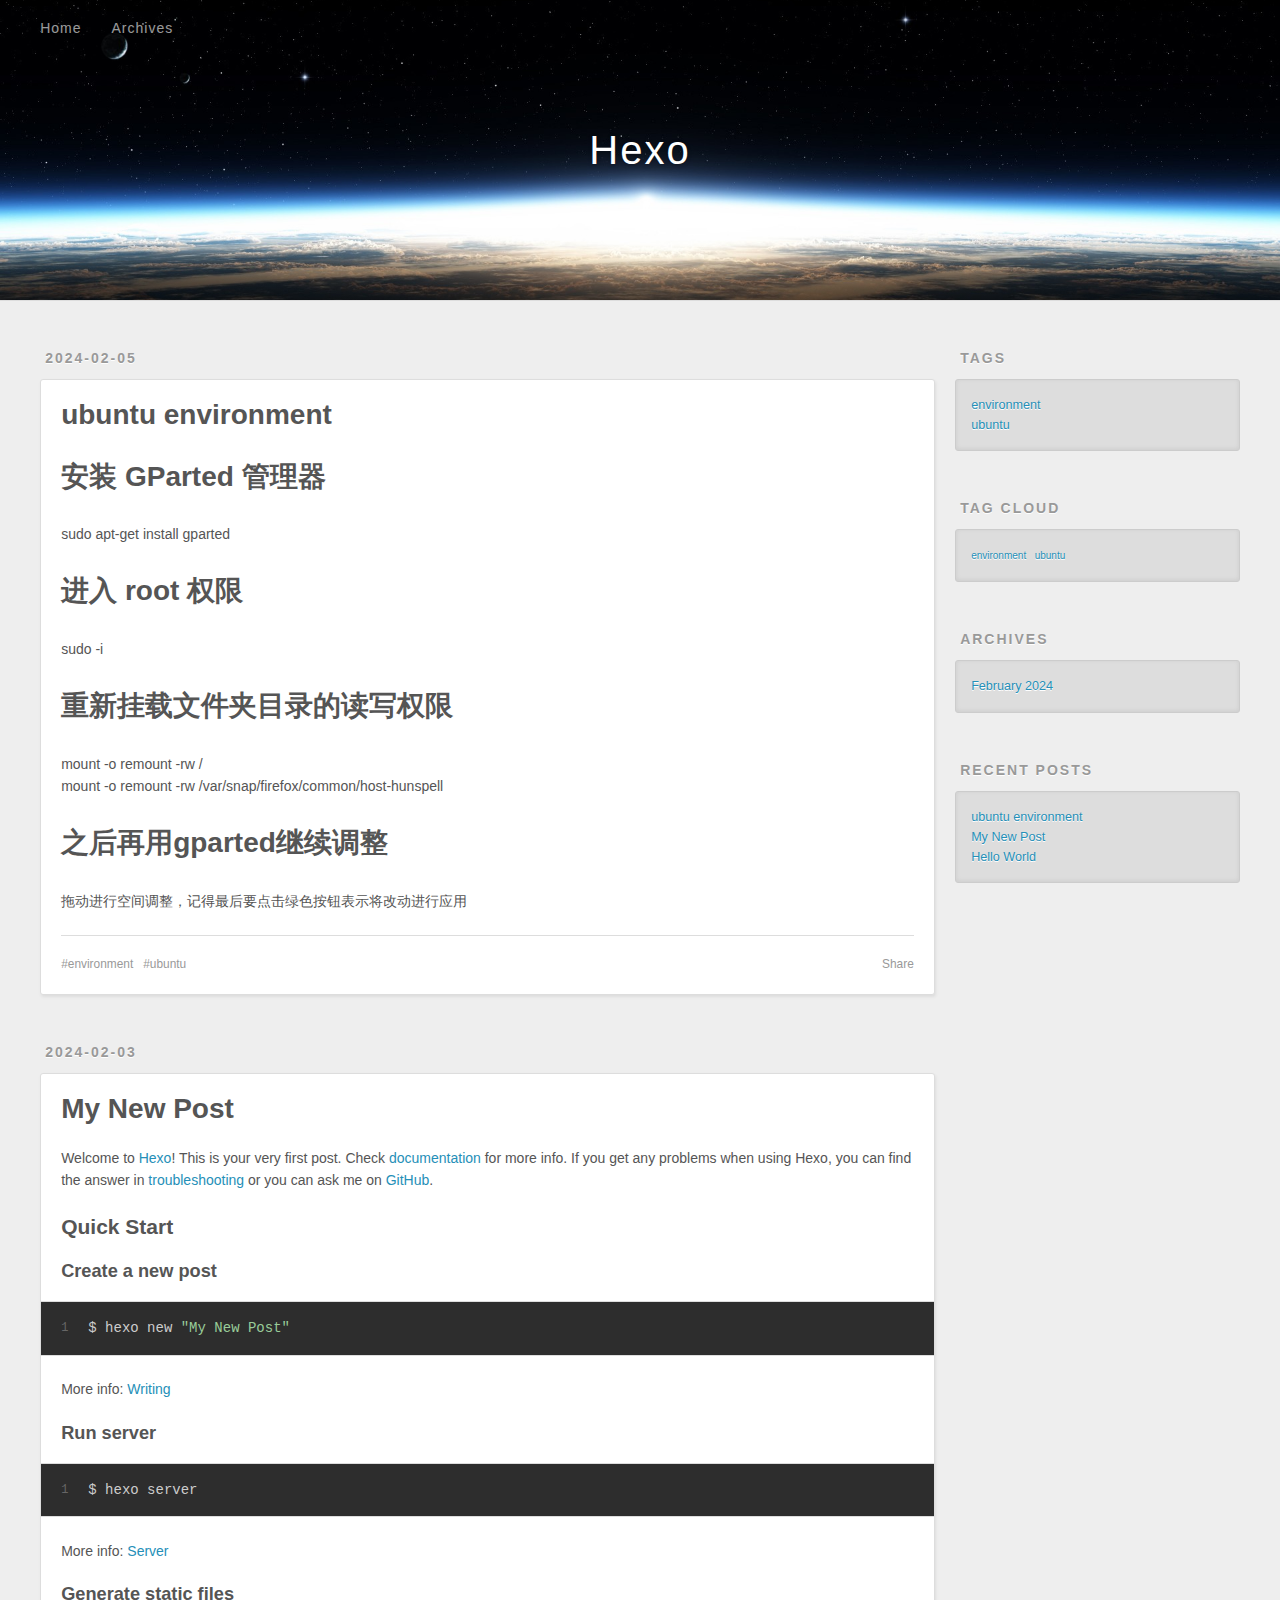
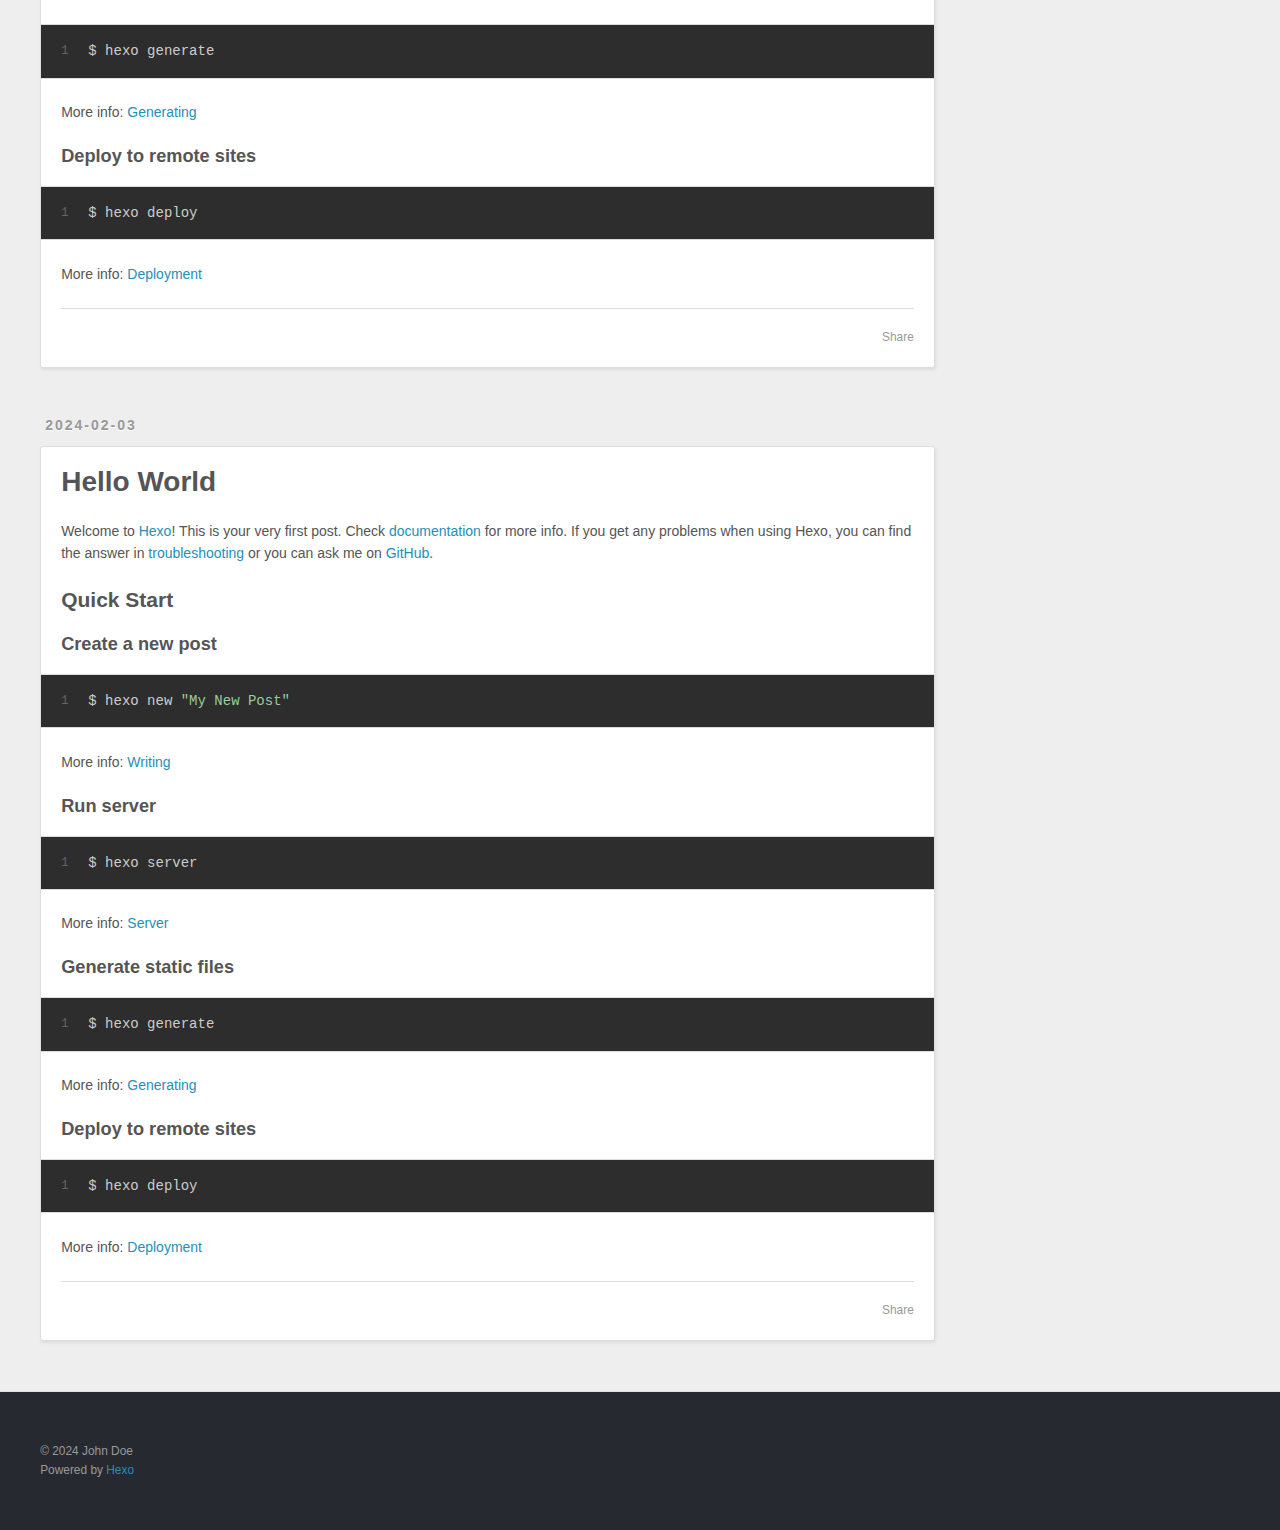
<file: index.html>
<!DOCTYPE html>
<html>
<head>
  <meta charset="utf-8">
  
  
  <title>Hexo</title>
  <meta name="viewport" content="width=device-width, initial-scale=1, shrink-to-fit=no">
  <meta property="og:type" content="website">
<meta property="og:title" content="Hexo">
<meta property="og:url" content="http://example.com/index.html">
<meta property="og:site_name" content="Hexo">
<meta property="og:locale" content="en_US">
<meta property="article:author" content="John Doe">
<meta name="twitter:card" content="summary">
  
    <link rel="alternate" href="/atom.xml" title="Hexo" type="application/atom+xml">
  
  
    <link rel="shortcut icon" href="/favicon.png">
  
  
  
<link rel="stylesheet" href="/css/style.css">

  
    
<link rel="stylesheet" href="/fancybox/jquery.fancybox.min.css">

  
  
<meta name="generator" content="Hexo 7.1.1"></head>

<body>
  <div id="container">
    <div id="wrap">
      <header id="header">
  <div id="banner"></div>
  <div id="header-outer" class="outer">
    <div id="header-title" class="inner">
      <h1 id="logo-wrap">
        <a href="/" id="logo">Hexo</a>
      </h1>
      
    </div>
    <div id="header-inner" class="inner">
      <nav id="main-nav">
        <a id="main-nav-toggle" class="nav-icon"><span class="fa fa-bars"></span></a>
        
          <a class="main-nav-link" href="/">Home</a>
        
          <a class="main-nav-link" href="/archives">Archives</a>
        
      </nav>
      <nav id="sub-nav">
        
        
          <a class="nav-icon" href="/atom.xml" title="RSS Feed"><span class="fa fa-rss"></span></a>
        
        <a class="nav-icon nav-search-btn" title="Search"><span class="fa fa-search"></span></a>
      </nav>
      <div id="search-form-wrap">
        <form action="//google.com/search" method="get" accept-charset="UTF-8" class="search-form"><input type="search" name="q" class="search-form-input" placeholder="Search"><button type="submit" class="search-form-submit">&#xF002;</button><input type="hidden" name="sitesearch" value="http://example.com"></form>
      </div>
    </div>
  </div>
</header>

      <div class="outer">
        <section id="main">
  
    <article id="post-ubuntu-environment" class="h-entry article article-type-post" itemprop="blogPost" itemscope itemtype="https://schema.org/BlogPosting">
  <div class="article-meta">
    <a href="/2024/02/05/ubuntu-environment/" class="article-date">
  <time class="dt-published" datetime="2024-02-04T17:32:09.000Z" itemprop="datePublished">2024-02-05</time>
</a>
    
  </div>
  <div class="article-inner">
    
    
      <header class="article-header">
        
  
    <h1 itemprop="name">
      <a class="p-name article-title" href="/2024/02/05/ubuntu-environment/">ubuntu environment</a>
    </h1>
  

      </header>
    
    <div class="e-content article-entry" itemprop="articleBody">
      
        <h1 id="安装-GParted-管理器"><a href="#安装-GParted-管理器" class="headerlink" title="安装 GParted 管理器"></a>安装 GParted 管理器</h1><p>sudo apt-get install gparted</p>
<h1 id="进入-root-权限"><a href="#进入-root-权限" class="headerlink" title="进入 root 权限"></a>进入 root 权限</h1><p>sudo -i</p>
<h1 id="重新挂载文件夹目录的读写权限"><a href="#重新挂载文件夹目录的读写权限" class="headerlink" title="重新挂载文件夹目录的读写权限"></a>重新挂载文件夹目录的读写权限</h1><p>mount -o remount -rw &#x2F;<br>mount -o remount -rw &#x2F;var&#x2F;snap&#x2F;firefox&#x2F;common&#x2F;host-hunspell</p>
<h1 id="之后再用gparted继续调整"><a href="#之后再用gparted继续调整" class="headerlink" title="之后再用gparted继续调整"></a>之后再用gparted继续调整</h1><p>拖动进行空间调整，记得最后要点击绿色按钮表示将改动进行应用</p>

      
    </div>
    <footer class="article-footer">
      <a data-url="http://example.com/2024/02/05/ubuntu-environment/" data-id="cls7s8ztt0000xgar00vwfgwo" data-title="ubuntu environment" class="article-share-link"><span class="fa fa-share">Share</span></a>
      
      
      
  <ul class="article-tag-list" itemprop="keywords"><li class="article-tag-list-item"><a class="article-tag-list-link" href="/tags/environment/" rel="tag">environment</a></li><li class="article-tag-list-item"><a class="article-tag-list-link" href="/tags/ubuntu/" rel="tag">ubuntu</a></li></ul>

    </footer>
  </div>
  
</article>



  
    <article id="post-My-New-Post" class="h-entry article article-type-post" itemprop="blogPost" itemscope itemtype="https://schema.org/BlogPosting">
  <div class="article-meta">
    <a href="/2024/02/03/My-New-Post/" class="article-date">
  <time class="dt-published" datetime="2024-02-03T09:02:03.031Z" itemprop="datePublished">2024-02-03</time>
</a>
    
  </div>
  <div class="article-inner">
    
    
      <header class="article-header">
        
  
    <h1 itemprop="name">
      <a class="p-name article-title" href="/2024/02/03/My-New-Post/">My New Post</a>
    </h1>
  

      </header>
    
    <div class="e-content article-entry" itemprop="articleBody">
      
        <p>Welcome to <a target="_blank" rel="noopener" href="https://hexo.io/">Hexo</a>! This is your very first post. Check <a target="_blank" rel="noopener" href="https://hexo.io/docs/">documentation</a> for more info. If you get any problems when using Hexo, you can find the answer in <a target="_blank" rel="noopener" href="https://hexo.io/docs/troubleshooting.html">troubleshooting</a> or you can ask me on <a target="_blank" rel="noopener" href="https://github.com/hexojs/hexo/issues">GitHub</a>.</p>
<h2 id="Quick-Start"><a href="#Quick-Start" class="headerlink" title="Quick Start"></a>Quick Start</h2><h3 id="Create-a-new-post"><a href="#Create-a-new-post" class="headerlink" title="Create a new post"></a>Create a new post</h3><figure class="highlight bash"><table><tr><td class="gutter"><pre><span class="line">1</span><br></pre></td><td class="code"><pre><span class="line">$ hexo new <span class="string">&quot;My New Post&quot;</span></span><br></pre></td></tr></table></figure>

<p>More info: <a target="_blank" rel="noopener" href="https://hexo.io/docs/writing.html">Writing</a></p>
<h3 id="Run-server"><a href="#Run-server" class="headerlink" title="Run server"></a>Run server</h3><figure class="highlight bash"><table><tr><td class="gutter"><pre><span class="line">1</span><br></pre></td><td class="code"><pre><span class="line">$ hexo server</span><br></pre></td></tr></table></figure>

<p>More info: <a target="_blank" rel="noopener" href="https://hexo.io/docs/server.html">Server</a></p>
<h3 id="Generate-static-files"><a href="#Generate-static-files" class="headerlink" title="Generate static files"></a>Generate static files</h3><figure class="highlight bash"><table><tr><td class="gutter"><pre><span class="line">1</span><br></pre></td><td class="code"><pre><span class="line">$ hexo generate</span><br></pre></td></tr></table></figure>

<p>More info: <a target="_blank" rel="noopener" href="https://hexo.io/docs/generating.html">Generating</a></p>
<h3 id="Deploy-to-remote-sites"><a href="#Deploy-to-remote-sites" class="headerlink" title="Deploy to remote sites"></a>Deploy to remote sites</h3><figure class="highlight bash"><table><tr><td class="gutter"><pre><span class="line">1</span><br></pre></td><td class="code"><pre><span class="line">$ hexo deploy</span><br></pre></td></tr></table></figure>

<p>More info: <a target="_blank" rel="noopener" href="https://hexo.io/docs/one-command-deployment.html">Deployment</a></p>

      
    </div>
    <footer class="article-footer">
      <a data-url="http://example.com/2024/02/03/My-New-Post/" data-id="cls7s4q7y0000b4ar49q862ki" data-title="My New Post" class="article-share-link"><span class="fa fa-share">Share</span></a>
      
      
      
    </footer>
  </div>
  
</article>



  
    <article id="post-hello-world" class="h-entry article article-type-post" itemprop="blogPost" itemscope itemtype="https://schema.org/BlogPosting">
  <div class="article-meta">
    <a href="/2024/02/03/hello-world/" class="article-date">
  <time class="dt-published" datetime="2024-02-03T08:52:36.197Z" itemprop="datePublished">2024-02-03</time>
</a>
    
  </div>
  <div class="article-inner">
    
    
      <header class="article-header">
        
  
    <h1 itemprop="name">
      <a class="p-name article-title" href="/2024/02/03/hello-world/">Hello World</a>
    </h1>
  

      </header>
    
    <div class="e-content article-entry" itemprop="articleBody">
      
        <p>Welcome to <a target="_blank" rel="noopener" href="https://hexo.io/">Hexo</a>! This is your very first post. Check <a target="_blank" rel="noopener" href="https://hexo.io/docs/">documentation</a> for more info. If you get any problems when using Hexo, you can find the answer in <a target="_blank" rel="noopener" href="https://hexo.io/docs/troubleshooting.html">troubleshooting</a> or you can ask me on <a target="_blank" rel="noopener" href="https://github.com/hexojs/hexo/issues">GitHub</a>.</p>
<h2 id="Quick-Start"><a href="#Quick-Start" class="headerlink" title="Quick Start"></a>Quick Start</h2><h3 id="Create-a-new-post"><a href="#Create-a-new-post" class="headerlink" title="Create a new post"></a>Create a new post</h3><figure class="highlight bash"><table><tr><td class="gutter"><pre><span class="line">1</span><br></pre></td><td class="code"><pre><span class="line">$ hexo new <span class="string">&quot;My New Post&quot;</span></span><br></pre></td></tr></table></figure>

<p>More info: <a target="_blank" rel="noopener" href="https://hexo.io/docs/writing.html">Writing</a></p>
<h3 id="Run-server"><a href="#Run-server" class="headerlink" title="Run server"></a>Run server</h3><figure class="highlight bash"><table><tr><td class="gutter"><pre><span class="line">1</span><br></pre></td><td class="code"><pre><span class="line">$ hexo server</span><br></pre></td></tr></table></figure>

<p>More info: <a target="_blank" rel="noopener" href="https://hexo.io/docs/server.html">Server</a></p>
<h3 id="Generate-static-files"><a href="#Generate-static-files" class="headerlink" title="Generate static files"></a>Generate static files</h3><figure class="highlight bash"><table><tr><td class="gutter"><pre><span class="line">1</span><br></pre></td><td class="code"><pre><span class="line">$ hexo generate</span><br></pre></td></tr></table></figure>

<p>More info: <a target="_blank" rel="noopener" href="https://hexo.io/docs/generating.html">Generating</a></p>
<h3 id="Deploy-to-remote-sites"><a href="#Deploy-to-remote-sites" class="headerlink" title="Deploy to remote sites"></a>Deploy to remote sites</h3><figure class="highlight bash"><table><tr><td class="gutter"><pre><span class="line">1</span><br></pre></td><td class="code"><pre><span class="line">$ hexo deploy</span><br></pre></td></tr></table></figure>

<p>More info: <a target="_blank" rel="noopener" href="https://hexo.io/docs/one-command-deployment.html">Deployment</a></p>

      
    </div>
    <footer class="article-footer">
      <a data-url="http://example.com/2024/02/03/hello-world/" data-id="cls7s4q850001b4ar8z59eswb" data-title="Hello World" class="article-share-link"><span class="fa fa-share">Share</span></a>
      
      
      
    </footer>
  </div>
  
</article>



  


</section>
        
          <aside id="sidebar">
  
    

  
    
  <div class="widget-wrap">
    <h3 class="widget-title">Tags</h3>
    <div class="widget">
      <ul class="tag-list" itemprop="keywords"><li class="tag-list-item"><a class="tag-list-link" href="/tags/environment/" rel="tag">environment</a></li><li class="tag-list-item"><a class="tag-list-link" href="/tags/ubuntu/" rel="tag">ubuntu</a></li></ul>
    </div>
  </div>


  
    
  <div class="widget-wrap">
    <h3 class="widget-title">Tag Cloud</h3>
    <div class="widget tagcloud">
      <a href="/tags/environment/" style="font-size: 10px;">environment</a> <a href="/tags/ubuntu/" style="font-size: 10px;">ubuntu</a>
    </div>
  </div>

  
    
  <div class="widget-wrap">
    <h3 class="widget-title">Archives</h3>
    <div class="widget">
      <ul class="archive-list"><li class="archive-list-item"><a class="archive-list-link" href="/archives/2024/02/">February 2024</a></li></ul>
    </div>
  </div>


  
    
  <div class="widget-wrap">
    <h3 class="widget-title">Recent Posts</h3>
    <div class="widget">
      <ul>
        
          <li>
            <a href="/2024/02/05/ubuntu-environment/">ubuntu environment</a>
          </li>
        
          <li>
            <a href="/2024/02/03/My-New-Post/">My New Post</a>
          </li>
        
          <li>
            <a href="/2024/02/03/hello-world/">Hello World</a>
          </li>
        
      </ul>
    </div>
  </div>

  
</aside>
        
      </div>
      <footer id="footer">
  
  <div class="outer">
    <div id="footer-info" class="inner">
      
      &copy; 2024 John Doe<br>
      Powered by <a href="https://hexo.io/" target="_blank">Hexo</a>
    </div>
  </div>
</footer>

    </div>
    <nav id="mobile-nav">
  
    <a href="/" class="mobile-nav-link">Home</a>
  
    <a href="/archives" class="mobile-nav-link">Archives</a>
  
</nav>
    


<script src="/js/jquery-3.6.4.min.js"></script>



  
<script src="/fancybox/jquery.fancybox.min.js"></script>




<script src="/js/script.js"></script>





  </div>
</body>
</html>
</file>
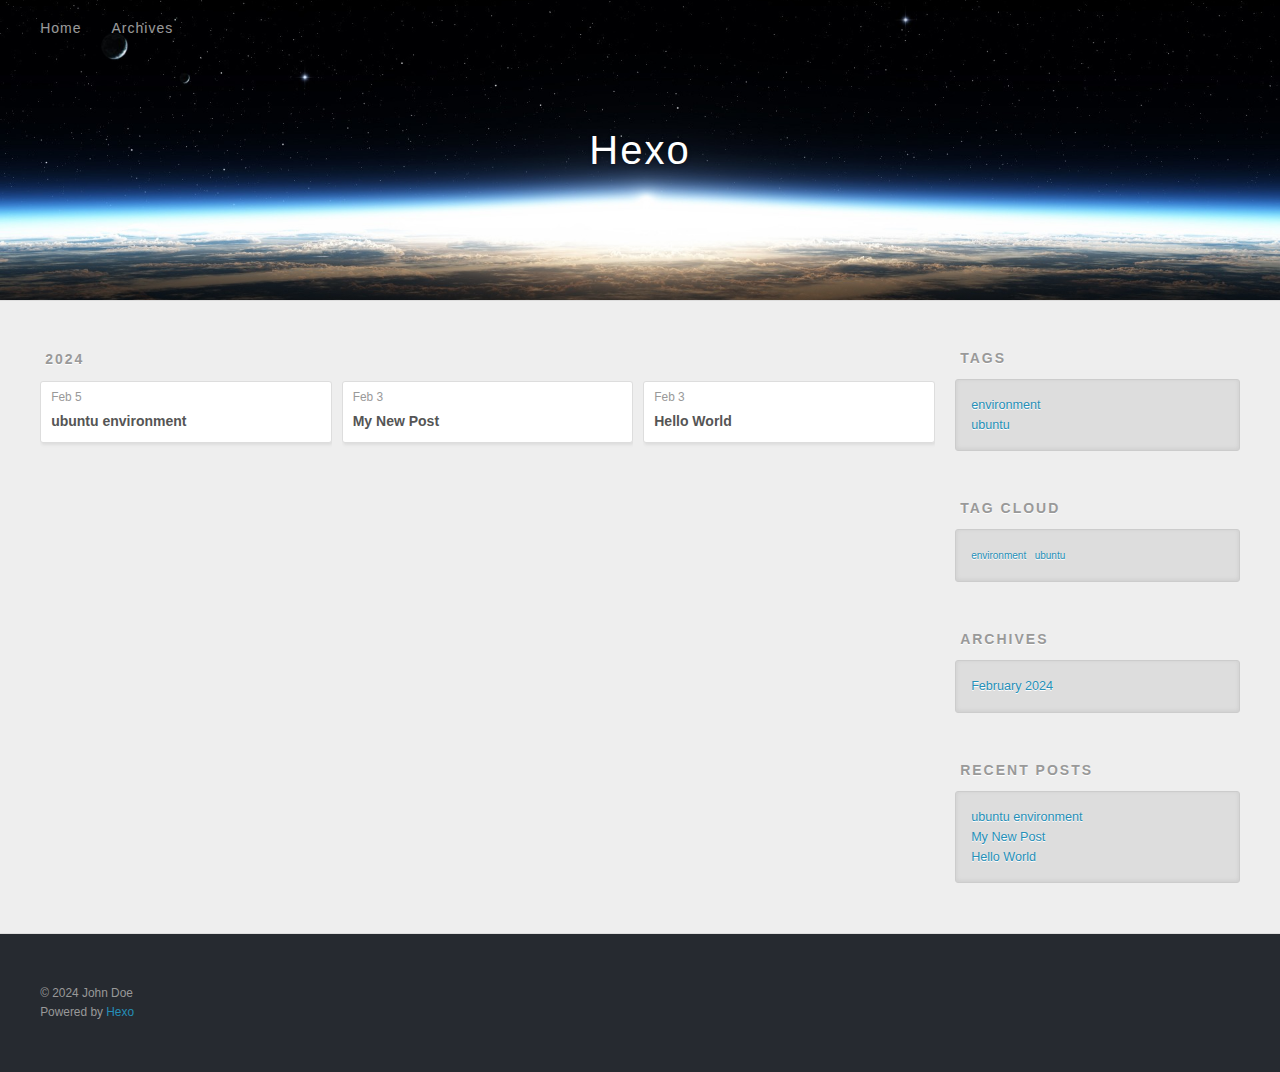
<file: archives/index.html>
<!DOCTYPE html>
<html>
<head>
  <meta charset="utf-8">
  
  
  <title>Archives | Hexo</title>
  <meta name="viewport" content="width=device-width, initial-scale=1, shrink-to-fit=no">
  <meta property="og:type" content="website">
<meta property="og:title" content="Hexo">
<meta property="og:url" content="http://example.com/archives/index.html">
<meta property="og:site_name" content="Hexo">
<meta property="og:locale" content="en_US">
<meta property="article:author" content="John Doe">
<meta name="twitter:card" content="summary">
  
    <link rel="alternate" href="/atom.xml" title="Hexo" type="application/atom+xml">
  
  
    <link rel="shortcut icon" href="/favicon.png">
  
  
  
<link rel="stylesheet" href="/css/style.css">

  
    
<link rel="stylesheet" href="/fancybox/jquery.fancybox.min.css">

  
  
<meta name="generator" content="Hexo 7.1.1"></head>

<body>
  <div id="container">
    <div id="wrap">
      <header id="header">
  <div id="banner"></div>
  <div id="header-outer" class="outer">
    <div id="header-title" class="inner">
      <h1 id="logo-wrap">
        <a href="/" id="logo">Hexo</a>
      </h1>
      
    </div>
    <div id="header-inner" class="inner">
      <nav id="main-nav">
        <a id="main-nav-toggle" class="nav-icon"><span class="fa fa-bars"></span></a>
        
          <a class="main-nav-link" href="/">Home</a>
        
          <a class="main-nav-link" href="/archives">Archives</a>
        
      </nav>
      <nav id="sub-nav">
        
        
          <a class="nav-icon" href="/atom.xml" title="RSS Feed"><span class="fa fa-rss"></span></a>
        
        <a class="nav-icon nav-search-btn" title="Search"><span class="fa fa-search"></span></a>
      </nav>
      <div id="search-form-wrap">
        <form action="//google.com/search" method="get" accept-charset="UTF-8" class="search-form"><input type="search" name="q" class="search-form-input" placeholder="Search"><button type="submit" class="search-form-submit">&#xF002;</button><input type="hidden" name="sitesearch" value="http://example.com"></form>
      </div>
    </div>
  </div>
</header>

      <div class="outer">
        <section id="main">
  
  
    
    
      
      
      <section class="archives-wrap">
        <div class="archive-year-wrap">
          <a href="/archives/2024" class="archive-year">2024</a>
        </div>
        <div class="archives">
    
    <article class="archive-article archive-type-post">
  <div class="archive-article-inner">
    <header class="archive-article-header">
      <a href="/2024/02/05/ubuntu-environment/" class="archive-article-date">
  <time class="dt-published" datetime="2024-02-04T17:32:09.000Z" itemprop="datePublished">Feb 5</time>
</a>
      
  
    <h1 itemprop="name">
      <a class="archive-article-title" href="/2024/02/05/ubuntu-environment/">ubuntu environment</a>
    </h1>
  

    </header>
  </div>
</article>
  
    
    
    <article class="archive-article archive-type-post">
  <div class="archive-article-inner">
    <header class="archive-article-header">
      <a href="/2024/02/03/My-New-Post/" class="archive-article-date">
  <time class="dt-published" datetime="2024-02-03T09:02:03.031Z" itemprop="datePublished">Feb 3</time>
</a>
      
  
    <h1 itemprop="name">
      <a class="archive-article-title" href="/2024/02/03/My-New-Post/">My New Post</a>
    </h1>
  

    </header>
  </div>
</article>
  
    
    
    <article class="archive-article archive-type-post">
  <div class="archive-article-inner">
    <header class="archive-article-header">
      <a href="/2024/02/03/hello-world/" class="archive-article-date">
  <time class="dt-published" datetime="2024-02-03T08:52:36.197Z" itemprop="datePublished">Feb 3</time>
</a>
      
  
    <h1 itemprop="name">
      <a class="archive-article-title" href="/2024/02/03/hello-world/">Hello World</a>
    </h1>
  

    </header>
  </div>
</article>
  
  
    </div></section>
  


</section>
        
          <aside id="sidebar">
  
    

  
    
  <div class="widget-wrap">
    <h3 class="widget-title">Tags</h3>
    <div class="widget">
      <ul class="tag-list" itemprop="keywords"><li class="tag-list-item"><a class="tag-list-link" href="/tags/environment/" rel="tag">environment</a></li><li class="tag-list-item"><a class="tag-list-link" href="/tags/ubuntu/" rel="tag">ubuntu</a></li></ul>
    </div>
  </div>


  
    
  <div class="widget-wrap">
    <h3 class="widget-title">Tag Cloud</h3>
    <div class="widget tagcloud">
      <a href="/tags/environment/" style="font-size: 10px;">environment</a> <a href="/tags/ubuntu/" style="font-size: 10px;">ubuntu</a>
    </div>
  </div>

  
    
  <div class="widget-wrap">
    <h3 class="widget-title">Archives</h3>
    <div class="widget">
      <ul class="archive-list"><li class="archive-list-item"><a class="archive-list-link" href="/archives/2024/02/">February 2024</a></li></ul>
    </div>
  </div>


  
    
  <div class="widget-wrap">
    <h3 class="widget-title">Recent Posts</h3>
    <div class="widget">
      <ul>
        
          <li>
            <a href="/2024/02/05/ubuntu-environment/">ubuntu environment</a>
          </li>
        
          <li>
            <a href="/2024/02/03/My-New-Post/">My New Post</a>
          </li>
        
          <li>
            <a href="/2024/02/03/hello-world/">Hello World</a>
          </li>
        
      </ul>
    </div>
  </div>

  
</aside>
        
      </div>
      <footer id="footer">
  
  <div class="outer">
    <div id="footer-info" class="inner">
      
      &copy; 2024 John Doe<br>
      Powered by <a href="https://hexo.io/" target="_blank">Hexo</a>
    </div>
  </div>
</footer>

    </div>
    <nav id="mobile-nav">
  
    <a href="/" class="mobile-nav-link">Home</a>
  
    <a href="/archives" class="mobile-nav-link">Archives</a>
  
</nav>
    


<script src="/js/jquery-3.6.4.min.js"></script>



  
<script src="/fancybox/jquery.fancybox.min.js"></script>




<script src="/js/script.js"></script>





  </div>
</body>
</html>
</file>
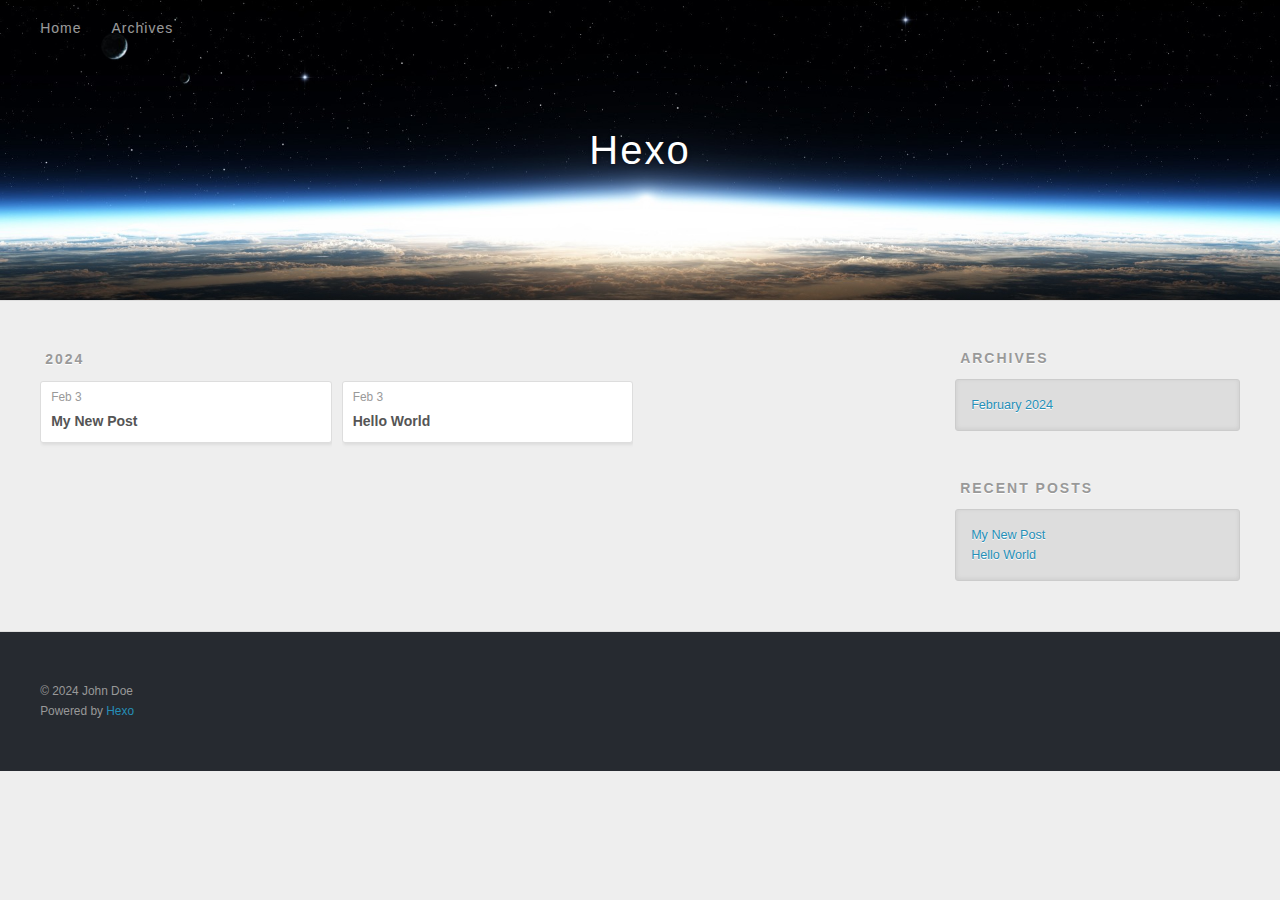
<file: archives/2024/index.html>
<!DOCTYPE html>
<html>
<head>
  <meta charset="utf-8">
  
  
  <title>Archives: 2024 | Hexo</title>
  <meta name="viewport" content="width=device-width, initial-scale=1, shrink-to-fit=no">
  <meta property="og:type" content="website">
<meta property="og:title" content="Hexo">
<meta property="og:url" content="http://example.com/archives/2024/index.html">
<meta property="og:site_name" content="Hexo">
<meta property="og:locale" content="en_US">
<meta property="article:author" content="John Doe">
<meta name="twitter:card" content="summary">
  
    <link rel="alternate" href="/atom.xml" title="Hexo" type="application/atom+xml">
  
  
    <link rel="shortcut icon" href="/favicon.png">
  
  
  
<link rel="stylesheet" href="/css/style.css">

  
    
<link rel="stylesheet" href="/fancybox/jquery.fancybox.min.css">

  
  
<meta name="generator" content="Hexo 7.1.1"></head>

<body>
  <div id="container">
    <div id="wrap">
      <header id="header">
  <div id="banner"></div>
  <div id="header-outer" class="outer">
    <div id="header-title" class="inner">
      <h1 id="logo-wrap">
        <a href="/" id="logo">Hexo</a>
      </h1>
      
    </div>
    <div id="header-inner" class="inner">
      <nav id="main-nav">
        <a id="main-nav-toggle" class="nav-icon"><span class="fa fa-bars"></span></a>
        
          <a class="main-nav-link" href="/">Home</a>
        
          <a class="main-nav-link" href="/archives">Archives</a>
        
      </nav>
      <nav id="sub-nav">
        
        
          <a class="nav-icon" href="/atom.xml" title="RSS Feed"><span class="fa fa-rss"></span></a>
        
        <a class="nav-icon nav-search-btn" title="Search"><span class="fa fa-search"></span></a>
      </nav>
      <div id="search-form-wrap">
        <form action="//google.com/search" method="get" accept-charset="UTF-8" class="search-form"><input type="search" name="q" class="search-form-input" placeholder="Search"><button type="submit" class="search-form-submit">&#xF002;</button><input type="hidden" name="sitesearch" value="http://example.com"></form>
      </div>
    </div>
  </div>
</header>

      <div class="outer">
        <section id="main">
  
  
    
    
      
      
      <section class="archives-wrap">
        <div class="archive-year-wrap">
          <a href="/archives/2024" class="archive-year">2024</a>
        </div>
        <div class="archives">
    
    <article class="archive-article archive-type-post">
  <div class="archive-article-inner">
    <header class="archive-article-header">
      <a href="/2024/02/03/My-New-Post/" class="archive-article-date">
  <time class="dt-published" datetime="2024-02-03T09:02:03.031Z" itemprop="datePublished">Feb 3</time>
</a>
      
  
    <h1 itemprop="name">
      <a class="archive-article-title" href="/2024/02/03/My-New-Post/">My New Post</a>
    </h1>
  

    </header>
  </div>
</article>
  
    
    
    <article class="archive-article archive-type-post">
  <div class="archive-article-inner">
    <header class="archive-article-header">
      <a href="/2024/02/03/hello-world/" class="archive-article-date">
  <time class="dt-published" datetime="2024-02-03T08:52:36.197Z" itemprop="datePublished">Feb 3</time>
</a>
      
  
    <h1 itemprop="name">
      <a class="archive-article-title" href="/2024/02/03/hello-world/">Hello World</a>
    </h1>
  

    </header>
  </div>
</article>
  
  
    </div></section>
  


</section>
        
          <aside id="sidebar">
  
    

  
    

  
    
  
    
  <div class="widget-wrap">
    <h3 class="widget-title">Archives</h3>
    <div class="widget">
      <ul class="archive-list"><li class="archive-list-item"><a class="archive-list-link" href="/archives/2024/02/">February 2024</a></li></ul>
    </div>
  </div>


  
    
  <div class="widget-wrap">
    <h3 class="widget-title">Recent Posts</h3>
    <div class="widget">
      <ul>
        
          <li>
            <a href="/2024/02/03/My-New-Post/">My New Post</a>
          </li>
        
          <li>
            <a href="/2024/02/03/hello-world/">Hello World</a>
          </li>
        
      </ul>
    </div>
  </div>

  
</aside>
        
      </div>
      <footer id="footer">
  
  <div class="outer">
    <div id="footer-info" class="inner">
      
      &copy; 2024 John Doe<br>
      Powered by <a href="https://hexo.io/" target="_blank">Hexo</a>
    </div>
  </div>
</footer>

    </div>
    <nav id="mobile-nav">
  
    <a href="/" class="mobile-nav-link">Home</a>
  
    <a href="/archives" class="mobile-nav-link">Archives</a>
  
</nav>
    


<script src="/js/jquery-3.6.4.min.js"></script>



  
<script src="/fancybox/jquery.fancybox.min.js"></script>




<script src="/js/script.js"></script>





  </div>
</body>
</html>
</file>
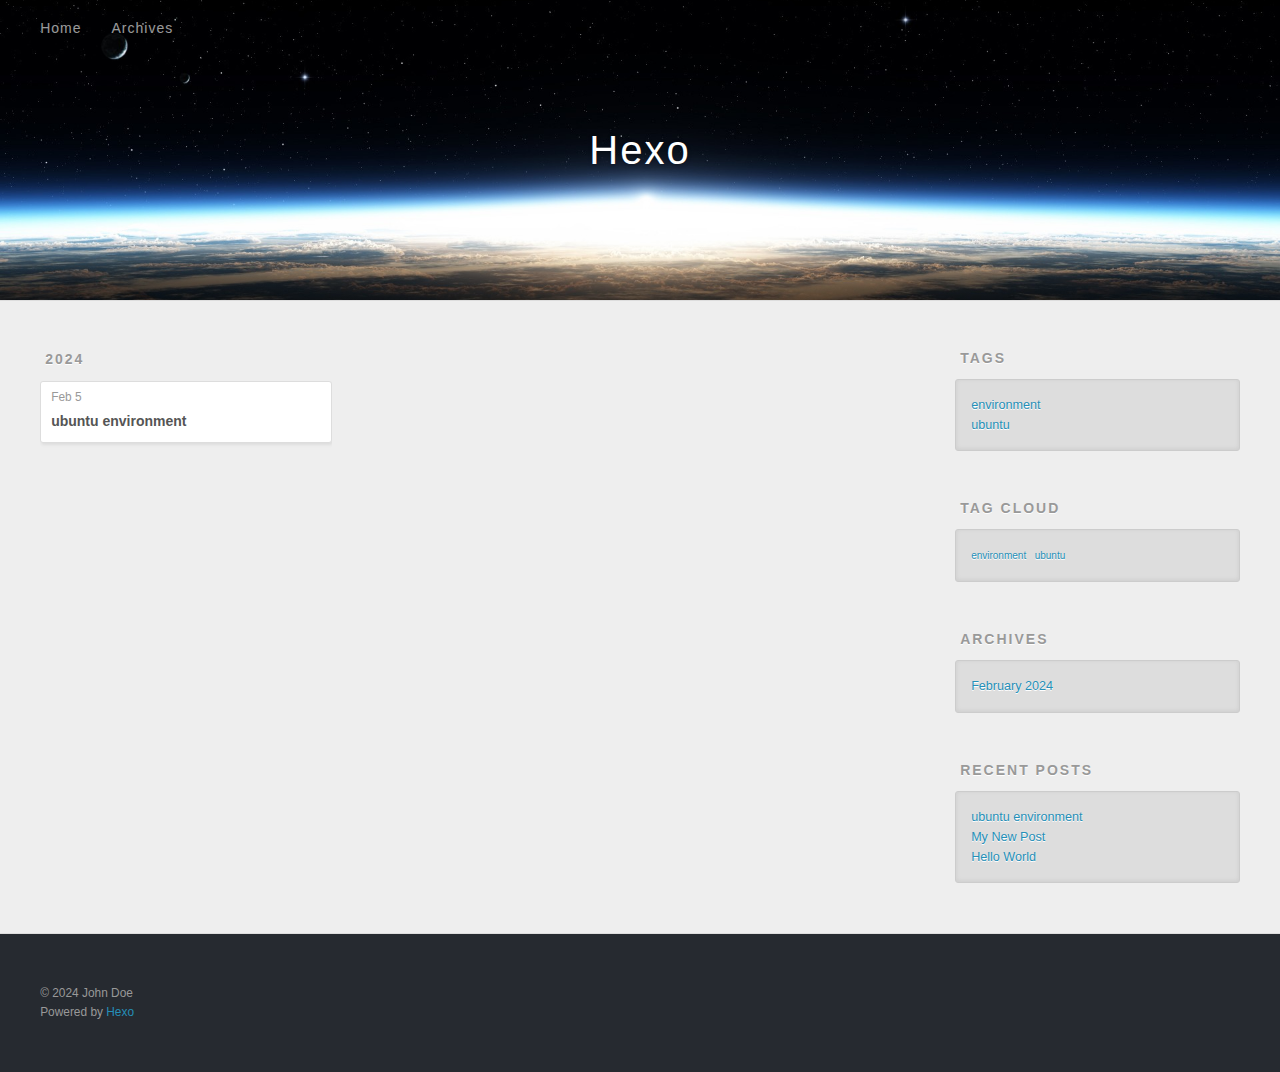
<file: tags/environment/index.html>
<!DOCTYPE html>
<html>
<head>
  <meta charset="utf-8">
  
  
  <title>Tag: environment | Hexo</title>
  <meta name="viewport" content="width=device-width, initial-scale=1, shrink-to-fit=no">
  <meta property="og:type" content="website">
<meta property="og:title" content="Hexo">
<meta property="og:url" content="http://example.com/tags/environment/index.html">
<meta property="og:site_name" content="Hexo">
<meta property="og:locale" content="en_US">
<meta property="article:author" content="John Doe">
<meta name="twitter:card" content="summary">
  
    <link rel="alternate" href="/atom.xml" title="Hexo" type="application/atom+xml">
  
  
    <link rel="shortcut icon" href="/favicon.png">
  
  
  
<link rel="stylesheet" href="/css/style.css">

  
    
<link rel="stylesheet" href="/fancybox/jquery.fancybox.min.css">

  
  
<meta name="generator" content="Hexo 7.1.1"></head>

<body>
  <div id="container">
    <div id="wrap">
      <header id="header">
  <div id="banner"></div>
  <div id="header-outer" class="outer">
    <div id="header-title" class="inner">
      <h1 id="logo-wrap">
        <a href="/" id="logo">Hexo</a>
      </h1>
      
    </div>
    <div id="header-inner" class="inner">
      <nav id="main-nav">
        <a id="main-nav-toggle" class="nav-icon"><span class="fa fa-bars"></span></a>
        
          <a class="main-nav-link" href="/">Home</a>
        
          <a class="main-nav-link" href="/archives">Archives</a>
        
      </nav>
      <nav id="sub-nav">
        
        
          <a class="nav-icon" href="/atom.xml" title="RSS Feed"><span class="fa fa-rss"></span></a>
        
        <a class="nav-icon nav-search-btn" title="Search"><span class="fa fa-search"></span></a>
      </nav>
      <div id="search-form-wrap">
        <form action="//google.com/search" method="get" accept-charset="UTF-8" class="search-form"><input type="search" name="q" class="search-form-input" placeholder="Search"><button type="submit" class="search-form-submit">&#xF002;</button><input type="hidden" name="sitesearch" value="http://example.com"></form>
      </div>
    </div>
  </div>
</header>

      <div class="outer">
        <section id="main">
  
  
    
    
      
      
      <section class="archives-wrap">
        <div class="archive-year-wrap">
          <a href="/archives/2024" class="archive-year">2024</a>
        </div>
        <div class="archives">
    
    <article class="archive-article archive-type-post">
  <div class="archive-article-inner">
    <header class="archive-article-header">
      <a href="/2024/02/05/ubuntu-environment/" class="archive-article-date">
  <time class="dt-published" datetime="2024-02-04T17:32:09.000Z" itemprop="datePublished">Feb 5</time>
</a>
      
  
    <h1 itemprop="name">
      <a class="archive-article-title" href="/2024/02/05/ubuntu-environment/">ubuntu environment</a>
    </h1>
  

    </header>
  </div>
</article>
  
  
    </div></section>
  


</section>
        
          <aside id="sidebar">
  
    

  
    
  <div class="widget-wrap">
    <h3 class="widget-title">Tags</h3>
    <div class="widget">
      <ul class="tag-list" itemprop="keywords"><li class="tag-list-item"><a class="tag-list-link" href="/tags/environment/" rel="tag">environment</a></li><li class="tag-list-item"><a class="tag-list-link" href="/tags/ubuntu/" rel="tag">ubuntu</a></li></ul>
    </div>
  </div>


  
    
  <div class="widget-wrap">
    <h3 class="widget-title">Tag Cloud</h3>
    <div class="widget tagcloud">
      <a href="/tags/environment/" style="font-size: 10px;">environment</a> <a href="/tags/ubuntu/" style="font-size: 10px;">ubuntu</a>
    </div>
  </div>

  
    
  <div class="widget-wrap">
    <h3 class="widget-title">Archives</h3>
    <div class="widget">
      <ul class="archive-list"><li class="archive-list-item"><a class="archive-list-link" href="/archives/2024/02/">February 2024</a></li></ul>
    </div>
  </div>


  
    
  <div class="widget-wrap">
    <h3 class="widget-title">Recent Posts</h3>
    <div class="widget">
      <ul>
        
          <li>
            <a href="/2024/02/05/ubuntu-environment/">ubuntu environment</a>
          </li>
        
          <li>
            <a href="/2024/02/03/My-New-Post/">My New Post</a>
          </li>
        
          <li>
            <a href="/2024/02/03/hello-world/">Hello World</a>
          </li>
        
      </ul>
    </div>
  </div>

  
</aside>
        
      </div>
      <footer id="footer">
  
  <div class="outer">
    <div id="footer-info" class="inner">
      
      &copy; 2024 John Doe<br>
      Powered by <a href="https://hexo.io/" target="_blank">Hexo</a>
    </div>
  </div>
</footer>

    </div>
    <nav id="mobile-nav">
  
    <a href="/" class="mobile-nav-link">Home</a>
  
    <a href="/archives" class="mobile-nav-link">Archives</a>
  
</nav>
    


<script src="/js/jquery-3.6.4.min.js"></script>



  
<script src="/fancybox/jquery.fancybox.min.js"></script>




<script src="/js/script.js"></script>





  </div>
</body>
</html>
</file>
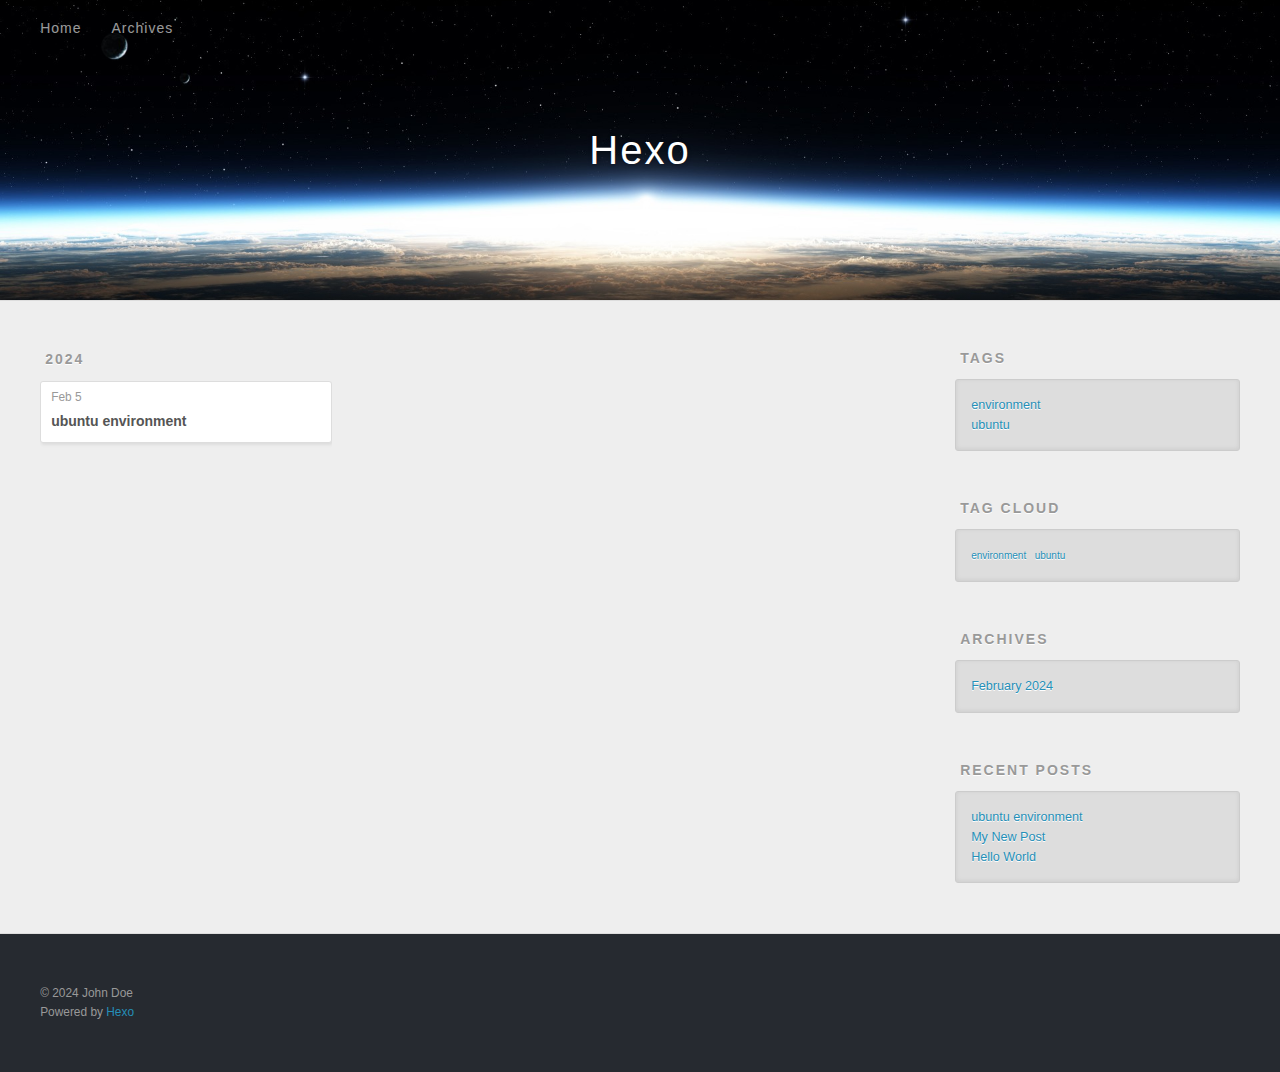
<file: tags/ubuntu/index.html>
<!DOCTYPE html>
<html>
<head>
  <meta charset="utf-8">
  
  
  <title>Tag: ubuntu | Hexo</title>
  <meta name="viewport" content="width=device-width, initial-scale=1, shrink-to-fit=no">
  <meta property="og:type" content="website">
<meta property="og:title" content="Hexo">
<meta property="og:url" content="http://example.com/tags/ubuntu/index.html">
<meta property="og:site_name" content="Hexo">
<meta property="og:locale" content="en_US">
<meta property="article:author" content="John Doe">
<meta name="twitter:card" content="summary">
  
    <link rel="alternate" href="/atom.xml" title="Hexo" type="application/atom+xml">
  
  
    <link rel="shortcut icon" href="/favicon.png">
  
  
  
<link rel="stylesheet" href="/css/style.css">

  
    
<link rel="stylesheet" href="/fancybox/jquery.fancybox.min.css">

  
  
<meta name="generator" content="Hexo 7.1.1"></head>

<body>
  <div id="container">
    <div id="wrap">
      <header id="header">
  <div id="banner"></div>
  <div id="header-outer" class="outer">
    <div id="header-title" class="inner">
      <h1 id="logo-wrap">
        <a href="/" id="logo">Hexo</a>
      </h1>
      
    </div>
    <div id="header-inner" class="inner">
      <nav id="main-nav">
        <a id="main-nav-toggle" class="nav-icon"><span class="fa fa-bars"></span></a>
        
          <a class="main-nav-link" href="/">Home</a>
        
          <a class="main-nav-link" href="/archives">Archives</a>
        
      </nav>
      <nav id="sub-nav">
        
        
          <a class="nav-icon" href="/atom.xml" title="RSS Feed"><span class="fa fa-rss"></span></a>
        
        <a class="nav-icon nav-search-btn" title="Search"><span class="fa fa-search"></span></a>
      </nav>
      <div id="search-form-wrap">
        <form action="//google.com/search" method="get" accept-charset="UTF-8" class="search-form"><input type="search" name="q" class="search-form-input" placeholder="Search"><button type="submit" class="search-form-submit">&#xF002;</button><input type="hidden" name="sitesearch" value="http://example.com"></form>
      </div>
    </div>
  </div>
</header>

      <div class="outer">
        <section id="main">
  
  
    
    
      
      
      <section class="archives-wrap">
        <div class="archive-year-wrap">
          <a href="/archives/2024" class="archive-year">2024</a>
        </div>
        <div class="archives">
    
    <article class="archive-article archive-type-post">
  <div class="archive-article-inner">
    <header class="archive-article-header">
      <a href="/2024/02/05/ubuntu-environment/" class="archive-article-date">
  <time class="dt-published" datetime="2024-02-04T17:32:09.000Z" itemprop="datePublished">Feb 5</time>
</a>
      
  
    <h1 itemprop="name">
      <a class="archive-article-title" href="/2024/02/05/ubuntu-environment/">ubuntu environment</a>
    </h1>
  

    </header>
  </div>
</article>
  
  
    </div></section>
  


</section>
        
          <aside id="sidebar">
  
    

  
    
  <div class="widget-wrap">
    <h3 class="widget-title">Tags</h3>
    <div class="widget">
      <ul class="tag-list" itemprop="keywords"><li class="tag-list-item"><a class="tag-list-link" href="/tags/environment/" rel="tag">environment</a></li><li class="tag-list-item"><a class="tag-list-link" href="/tags/ubuntu/" rel="tag">ubuntu</a></li></ul>
    </div>
  </div>


  
    
  <div class="widget-wrap">
    <h3 class="widget-title">Tag Cloud</h3>
    <div class="widget tagcloud">
      <a href="/tags/environment/" style="font-size: 10px;">environment</a> <a href="/tags/ubuntu/" style="font-size: 10px;">ubuntu</a>
    </div>
  </div>

  
    
  <div class="widget-wrap">
    <h3 class="widget-title">Archives</h3>
    <div class="widget">
      <ul class="archive-list"><li class="archive-list-item"><a class="archive-list-link" href="/archives/2024/02/">February 2024</a></li></ul>
    </div>
  </div>


  
    
  <div class="widget-wrap">
    <h3 class="widget-title">Recent Posts</h3>
    <div class="widget">
      <ul>
        
          <li>
            <a href="/2024/02/05/ubuntu-environment/">ubuntu environment</a>
          </li>
        
          <li>
            <a href="/2024/02/03/My-New-Post/">My New Post</a>
          </li>
        
          <li>
            <a href="/2024/02/03/hello-world/">Hello World</a>
          </li>
        
      </ul>
    </div>
  </div>

  
</aside>
        
      </div>
      <footer id="footer">
  
  <div class="outer">
    <div id="footer-info" class="inner">
      
      &copy; 2024 John Doe<br>
      Powered by <a href="https://hexo.io/" target="_blank">Hexo</a>
    </div>
  </div>
</footer>

    </div>
    <nav id="mobile-nav">
  
    <a href="/" class="mobile-nav-link">Home</a>
  
    <a href="/archives" class="mobile-nav-link">Archives</a>
  
</nav>
    


<script src="/js/jquery-3.6.4.min.js"></script>



  
<script src="/fancybox/jquery.fancybox.min.js"></script>




<script src="/js/script.js"></script>





  </div>
</body>
</html>
</file>
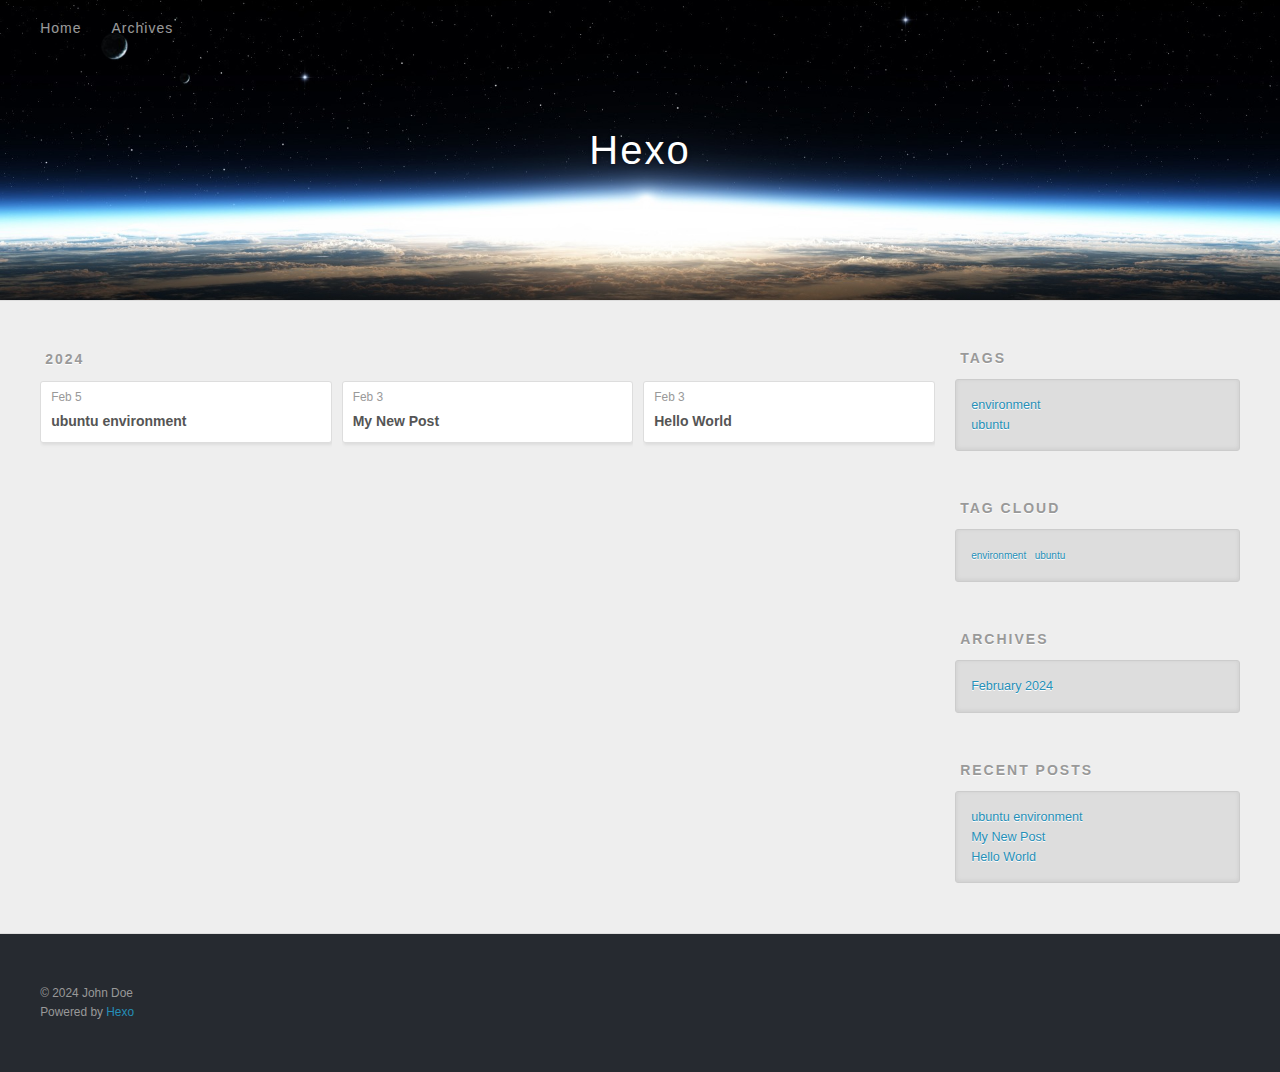
<file: archives/2024/02/index.html>
<!DOCTYPE html>
<html>
<head>
  <meta charset="utf-8">
  
  
  <title>Archives: 2024/2 | Hexo</title>
  <meta name="viewport" content="width=device-width, initial-scale=1, shrink-to-fit=no">
  <meta property="og:type" content="website">
<meta property="og:title" content="Hexo">
<meta property="og:url" content="http://example.com/archives/2024/02/index.html">
<meta property="og:site_name" content="Hexo">
<meta property="og:locale" content="en_US">
<meta property="article:author" content="John Doe">
<meta name="twitter:card" content="summary">
  
    <link rel="alternate" href="/atom.xml" title="Hexo" type="application/atom+xml">
  
  
    <link rel="shortcut icon" href="/favicon.png">
  
  
  
<link rel="stylesheet" href="/css/style.css">

  
    
<link rel="stylesheet" href="/fancybox/jquery.fancybox.min.css">

  
  
<meta name="generator" content="Hexo 7.1.1"></head>

<body>
  <div id="container">
    <div id="wrap">
      <header id="header">
  <div id="banner"></div>
  <div id="header-outer" class="outer">
    <div id="header-title" class="inner">
      <h1 id="logo-wrap">
        <a href="/" id="logo">Hexo</a>
      </h1>
      
    </div>
    <div id="header-inner" class="inner">
      <nav id="main-nav">
        <a id="main-nav-toggle" class="nav-icon"><span class="fa fa-bars"></span></a>
        
          <a class="main-nav-link" href="/">Home</a>
        
          <a class="main-nav-link" href="/archives">Archives</a>
        
      </nav>
      <nav id="sub-nav">
        
        
          <a class="nav-icon" href="/atom.xml" title="RSS Feed"><span class="fa fa-rss"></span></a>
        
        <a class="nav-icon nav-search-btn" title="Search"><span class="fa fa-search"></span></a>
      </nav>
      <div id="search-form-wrap">
        <form action="//google.com/search" method="get" accept-charset="UTF-8" class="search-form"><input type="search" name="q" class="search-form-input" placeholder="Search"><button type="submit" class="search-form-submit">&#xF002;</button><input type="hidden" name="sitesearch" value="http://example.com"></form>
      </div>
    </div>
  </div>
</header>

      <div class="outer">
        <section id="main">
  
  
    
    
      
      
      <section class="archives-wrap">
        <div class="archive-year-wrap">
          <a href="/archives/2024" class="archive-year">2024</a>
        </div>
        <div class="archives">
    
    <article class="archive-article archive-type-post">
  <div class="archive-article-inner">
    <header class="archive-article-header">
      <a href="/2024/02/05/ubuntu-environment/" class="archive-article-date">
  <time class="dt-published" datetime="2024-02-04T17:32:09.000Z" itemprop="datePublished">Feb 5</time>
</a>
      
  
    <h1 itemprop="name">
      <a class="archive-article-title" href="/2024/02/05/ubuntu-environment/">ubuntu environment</a>
    </h1>
  

    </header>
  </div>
</article>
  
    
    
    <article class="archive-article archive-type-post">
  <div class="archive-article-inner">
    <header class="archive-article-header">
      <a href="/2024/02/03/My-New-Post/" class="archive-article-date">
  <time class="dt-published" datetime="2024-02-03T09:02:03.031Z" itemprop="datePublished">Feb 3</time>
</a>
      
  
    <h1 itemprop="name">
      <a class="archive-article-title" href="/2024/02/03/My-New-Post/">My New Post</a>
    </h1>
  

    </header>
  </div>
</article>
  
    
    
    <article class="archive-article archive-type-post">
  <div class="archive-article-inner">
    <header class="archive-article-header">
      <a href="/2024/02/03/hello-world/" class="archive-article-date">
  <time class="dt-published" datetime="2024-02-03T08:52:36.197Z" itemprop="datePublished">Feb 3</time>
</a>
      
  
    <h1 itemprop="name">
      <a class="archive-article-title" href="/2024/02/03/hello-world/">Hello World</a>
    </h1>
  

    </header>
  </div>
</article>
  
  
    </div></section>
  


</section>
        
          <aside id="sidebar">
  
    

  
    
  <div class="widget-wrap">
    <h3 class="widget-title">Tags</h3>
    <div class="widget">
      <ul class="tag-list" itemprop="keywords"><li class="tag-list-item"><a class="tag-list-link" href="/tags/environment/" rel="tag">environment</a></li><li class="tag-list-item"><a class="tag-list-link" href="/tags/ubuntu/" rel="tag">ubuntu</a></li></ul>
    </div>
  </div>


  
    
  <div class="widget-wrap">
    <h3 class="widget-title">Tag Cloud</h3>
    <div class="widget tagcloud">
      <a href="/tags/environment/" style="font-size: 10px;">environment</a> <a href="/tags/ubuntu/" style="font-size: 10px;">ubuntu</a>
    </div>
  </div>

  
    
  <div class="widget-wrap">
    <h3 class="widget-title">Archives</h3>
    <div class="widget">
      <ul class="archive-list"><li class="archive-list-item"><a class="archive-list-link" href="/archives/2024/02/">February 2024</a></li></ul>
    </div>
  </div>


  
    
  <div class="widget-wrap">
    <h3 class="widget-title">Recent Posts</h3>
    <div class="widget">
      <ul>
        
          <li>
            <a href="/2024/02/05/ubuntu-environment/">ubuntu environment</a>
          </li>
        
          <li>
            <a href="/2024/02/03/My-New-Post/">My New Post</a>
          </li>
        
          <li>
            <a href="/2024/02/03/hello-world/">Hello World</a>
          </li>
        
      </ul>
    </div>
  </div>

  
</aside>
        
      </div>
      <footer id="footer">
  
  <div class="outer">
    <div id="footer-info" class="inner">
      
      &copy; 2024 John Doe<br>
      Powered by <a href="https://hexo.io/" target="_blank">Hexo</a>
    </div>
  </div>
</footer>

    </div>
    <nav id="mobile-nav">
  
    <a href="/" class="mobile-nav-link">Home</a>
  
    <a href="/archives" class="mobile-nav-link">Archives</a>
  
</nav>
    


<script src="/js/jquery-3.6.4.min.js"></script>



  
<script src="/fancybox/jquery.fancybox.min.js"></script>




<script src="/js/script.js"></script>





  </div>
</body>
</html>
</file>
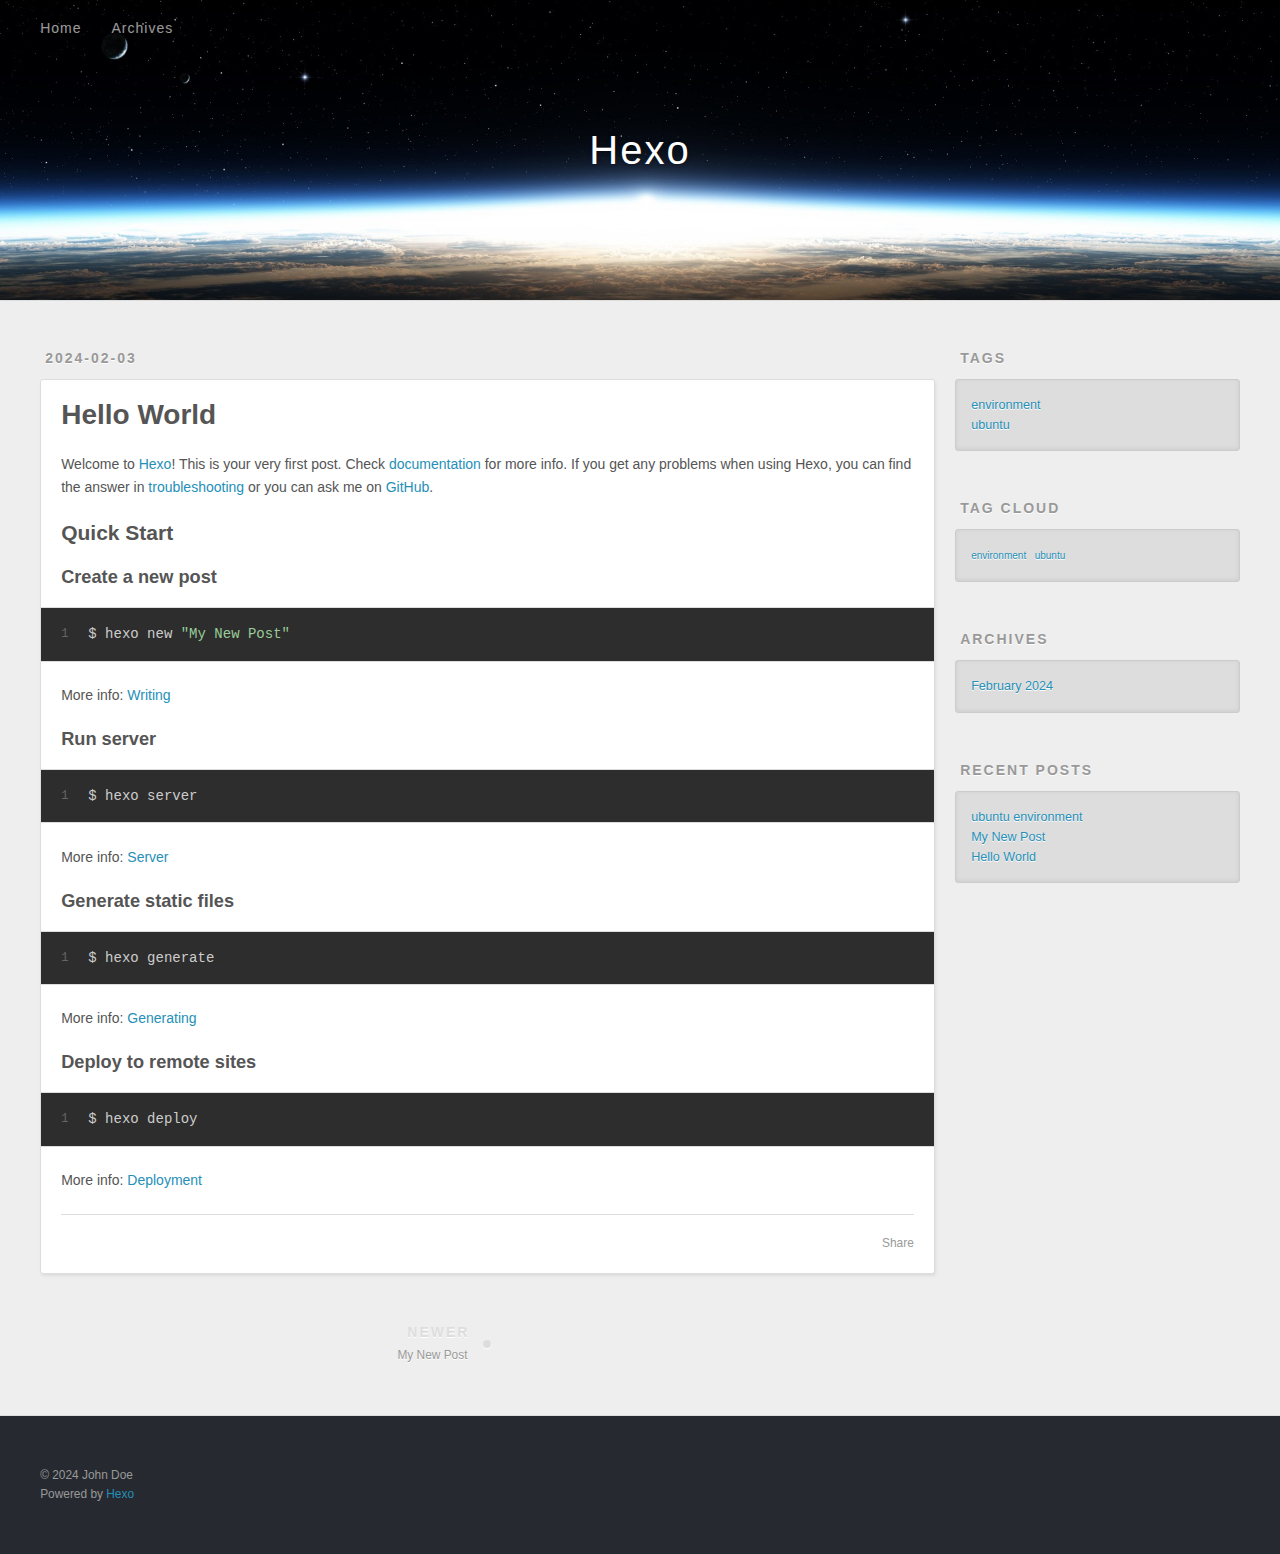
<file: 2024/02/03/hello-world/index.html>
<!DOCTYPE html>
<html>
<head>
  <meta charset="utf-8">
  
  
  <title>Hello World | Hexo</title>
  <meta name="viewport" content="width=device-width, initial-scale=1, shrink-to-fit=no">
  <meta name="description" content="Welcome to Hexo! This is your very first post. Check documentation for more info. If you get any problems when using Hexo, you can find the answer in troubleshooting or you can ask me on GitHub. Quick">
<meta property="og:type" content="article">
<meta property="og:title" content="Hello World">
<meta property="og:url" content="http://example.com/2024/02/03/hello-world/index.html">
<meta property="og:site_name" content="Hexo">
<meta property="og:description" content="Welcome to Hexo! This is your very first post. Check documentation for more info. If you get any problems when using Hexo, you can find the answer in troubleshooting or you can ask me on GitHub. Quick">
<meta property="og:locale" content="en_US">
<meta property="article:published_time" content="2024-02-03T08:52:36.197Z">
<meta property="article:modified_time" content="2024-02-03T08:52:36.197Z">
<meta property="article:author" content="John Doe">
<meta name="twitter:card" content="summary">
  
    <link rel="alternate" href="/atom.xml" title="Hexo" type="application/atom+xml">
  
  
    <link rel="shortcut icon" href="/favicon.png">
  
  
  
<link rel="stylesheet" href="/css/style.css">

  
    
<link rel="stylesheet" href="/fancybox/jquery.fancybox.min.css">

  
  
<meta name="generator" content="Hexo 7.1.1"></head>

<body>
  <div id="container">
    <div id="wrap">
      <header id="header">
  <div id="banner"></div>
  <div id="header-outer" class="outer">
    <div id="header-title" class="inner">
      <h1 id="logo-wrap">
        <a href="/" id="logo">Hexo</a>
      </h1>
      
    </div>
    <div id="header-inner" class="inner">
      <nav id="main-nav">
        <a id="main-nav-toggle" class="nav-icon"><span class="fa fa-bars"></span></a>
        
          <a class="main-nav-link" href="/">Home</a>
        
          <a class="main-nav-link" href="/archives">Archives</a>
        
      </nav>
      <nav id="sub-nav">
        
        
          <a class="nav-icon" href="/atom.xml" title="RSS Feed"><span class="fa fa-rss"></span></a>
        
        <a class="nav-icon nav-search-btn" title="Search"><span class="fa fa-search"></span></a>
      </nav>
      <div id="search-form-wrap">
        <form action="//google.com/search" method="get" accept-charset="UTF-8" class="search-form"><input type="search" name="q" class="search-form-input" placeholder="Search"><button type="submit" class="search-form-submit">&#xF002;</button><input type="hidden" name="sitesearch" value="http://example.com"></form>
      </div>
    </div>
  </div>
</header>

      <div class="outer">
        <section id="main"><article id="post-hello-world" class="h-entry article article-type-post" itemprop="blogPost" itemscope itemtype="https://schema.org/BlogPosting">
  <div class="article-meta">
    <a href="/2024/02/03/hello-world/" class="article-date">
  <time class="dt-published" datetime="2024-02-03T08:52:36.197Z" itemprop="datePublished">2024-02-03</time>
</a>
    
  </div>
  <div class="article-inner">
    
    
      <header class="article-header">
        
  
    <h1 class="p-name article-title" itemprop="headline name">
      Hello World
    </h1>
  

      </header>
    
    <div class="e-content article-entry" itemprop="articleBody">
      
        <p>Welcome to <a target="_blank" rel="noopener" href="https://hexo.io/">Hexo</a>! This is your very first post. Check <a target="_blank" rel="noopener" href="https://hexo.io/docs/">documentation</a> for more info. If you get any problems when using Hexo, you can find the answer in <a target="_blank" rel="noopener" href="https://hexo.io/docs/troubleshooting.html">troubleshooting</a> or you can ask me on <a target="_blank" rel="noopener" href="https://github.com/hexojs/hexo/issues">GitHub</a>.</p>
<h2 id="Quick-Start"><a href="#Quick-Start" class="headerlink" title="Quick Start"></a>Quick Start</h2><h3 id="Create-a-new-post"><a href="#Create-a-new-post" class="headerlink" title="Create a new post"></a>Create a new post</h3><figure class="highlight bash"><table><tr><td class="gutter"><pre><span class="line">1</span><br></pre></td><td class="code"><pre><span class="line">$ hexo new <span class="string">&quot;My New Post&quot;</span></span><br></pre></td></tr></table></figure>

<p>More info: <a target="_blank" rel="noopener" href="https://hexo.io/docs/writing.html">Writing</a></p>
<h3 id="Run-server"><a href="#Run-server" class="headerlink" title="Run server"></a>Run server</h3><figure class="highlight bash"><table><tr><td class="gutter"><pre><span class="line">1</span><br></pre></td><td class="code"><pre><span class="line">$ hexo server</span><br></pre></td></tr></table></figure>

<p>More info: <a target="_blank" rel="noopener" href="https://hexo.io/docs/server.html">Server</a></p>
<h3 id="Generate-static-files"><a href="#Generate-static-files" class="headerlink" title="Generate static files"></a>Generate static files</h3><figure class="highlight bash"><table><tr><td class="gutter"><pre><span class="line">1</span><br></pre></td><td class="code"><pre><span class="line">$ hexo generate</span><br></pre></td></tr></table></figure>

<p>More info: <a target="_blank" rel="noopener" href="https://hexo.io/docs/generating.html">Generating</a></p>
<h3 id="Deploy-to-remote-sites"><a href="#Deploy-to-remote-sites" class="headerlink" title="Deploy to remote sites"></a>Deploy to remote sites</h3><figure class="highlight bash"><table><tr><td class="gutter"><pre><span class="line">1</span><br></pre></td><td class="code"><pre><span class="line">$ hexo deploy</span><br></pre></td></tr></table></figure>

<p>More info: <a target="_blank" rel="noopener" href="https://hexo.io/docs/one-command-deployment.html">Deployment</a></p>

      
    </div>
    <footer class="article-footer">
      <a data-url="http://example.com/2024/02/03/hello-world/" data-id="cls7s4q850001b4ar8z59eswb" data-title="Hello World" class="article-share-link"><span class="fa fa-share">Share</span></a>
      
      
      
    </footer>
  </div>
  
    
<nav id="article-nav">
  
    <a href="/2024/02/03/My-New-Post/" id="article-nav-newer" class="article-nav-link-wrap">
      <strong class="article-nav-caption">Newer</strong>
      <div class="article-nav-title">
        
          My New Post
        
      </div>
    </a>
  
  
</nav>

  
</article>


</section>
        
          <aside id="sidebar">
  
    

  
    
  <div class="widget-wrap">
    <h3 class="widget-title">Tags</h3>
    <div class="widget">
      <ul class="tag-list" itemprop="keywords"><li class="tag-list-item"><a class="tag-list-link" href="/tags/environment/" rel="tag">environment</a></li><li class="tag-list-item"><a class="tag-list-link" href="/tags/ubuntu/" rel="tag">ubuntu</a></li></ul>
    </div>
  </div>


  
    
  <div class="widget-wrap">
    <h3 class="widget-title">Tag Cloud</h3>
    <div class="widget tagcloud">
      <a href="/tags/environment/" style="font-size: 10px;">environment</a> <a href="/tags/ubuntu/" style="font-size: 10px;">ubuntu</a>
    </div>
  </div>

  
    
  <div class="widget-wrap">
    <h3 class="widget-title">Archives</h3>
    <div class="widget">
      <ul class="archive-list"><li class="archive-list-item"><a class="archive-list-link" href="/archives/2024/02/">February 2024</a></li></ul>
    </div>
  </div>


  
    
  <div class="widget-wrap">
    <h3 class="widget-title">Recent Posts</h3>
    <div class="widget">
      <ul>
        
          <li>
            <a href="/2024/02/05/ubuntu-environment/">ubuntu environment</a>
          </li>
        
          <li>
            <a href="/2024/02/03/My-New-Post/">My New Post</a>
          </li>
        
          <li>
            <a href="/2024/02/03/hello-world/">Hello World</a>
          </li>
        
      </ul>
    </div>
  </div>

  
</aside>
        
      </div>
      <footer id="footer">
  
  <div class="outer">
    <div id="footer-info" class="inner">
      
      &copy; 2024 John Doe<br>
      Powered by <a href="https://hexo.io/" target="_blank">Hexo</a>
    </div>
  </div>
</footer>

    </div>
    <nav id="mobile-nav">
  
    <a href="/" class="mobile-nav-link">Home</a>
  
    <a href="/archives" class="mobile-nav-link">Archives</a>
  
</nav>
    


<script src="/js/jquery-3.6.4.min.js"></script>



  
<script src="/fancybox/jquery.fancybox.min.js"></script>




<script src="/js/script.js"></script>





  </div>
</body>
</html>
</file>
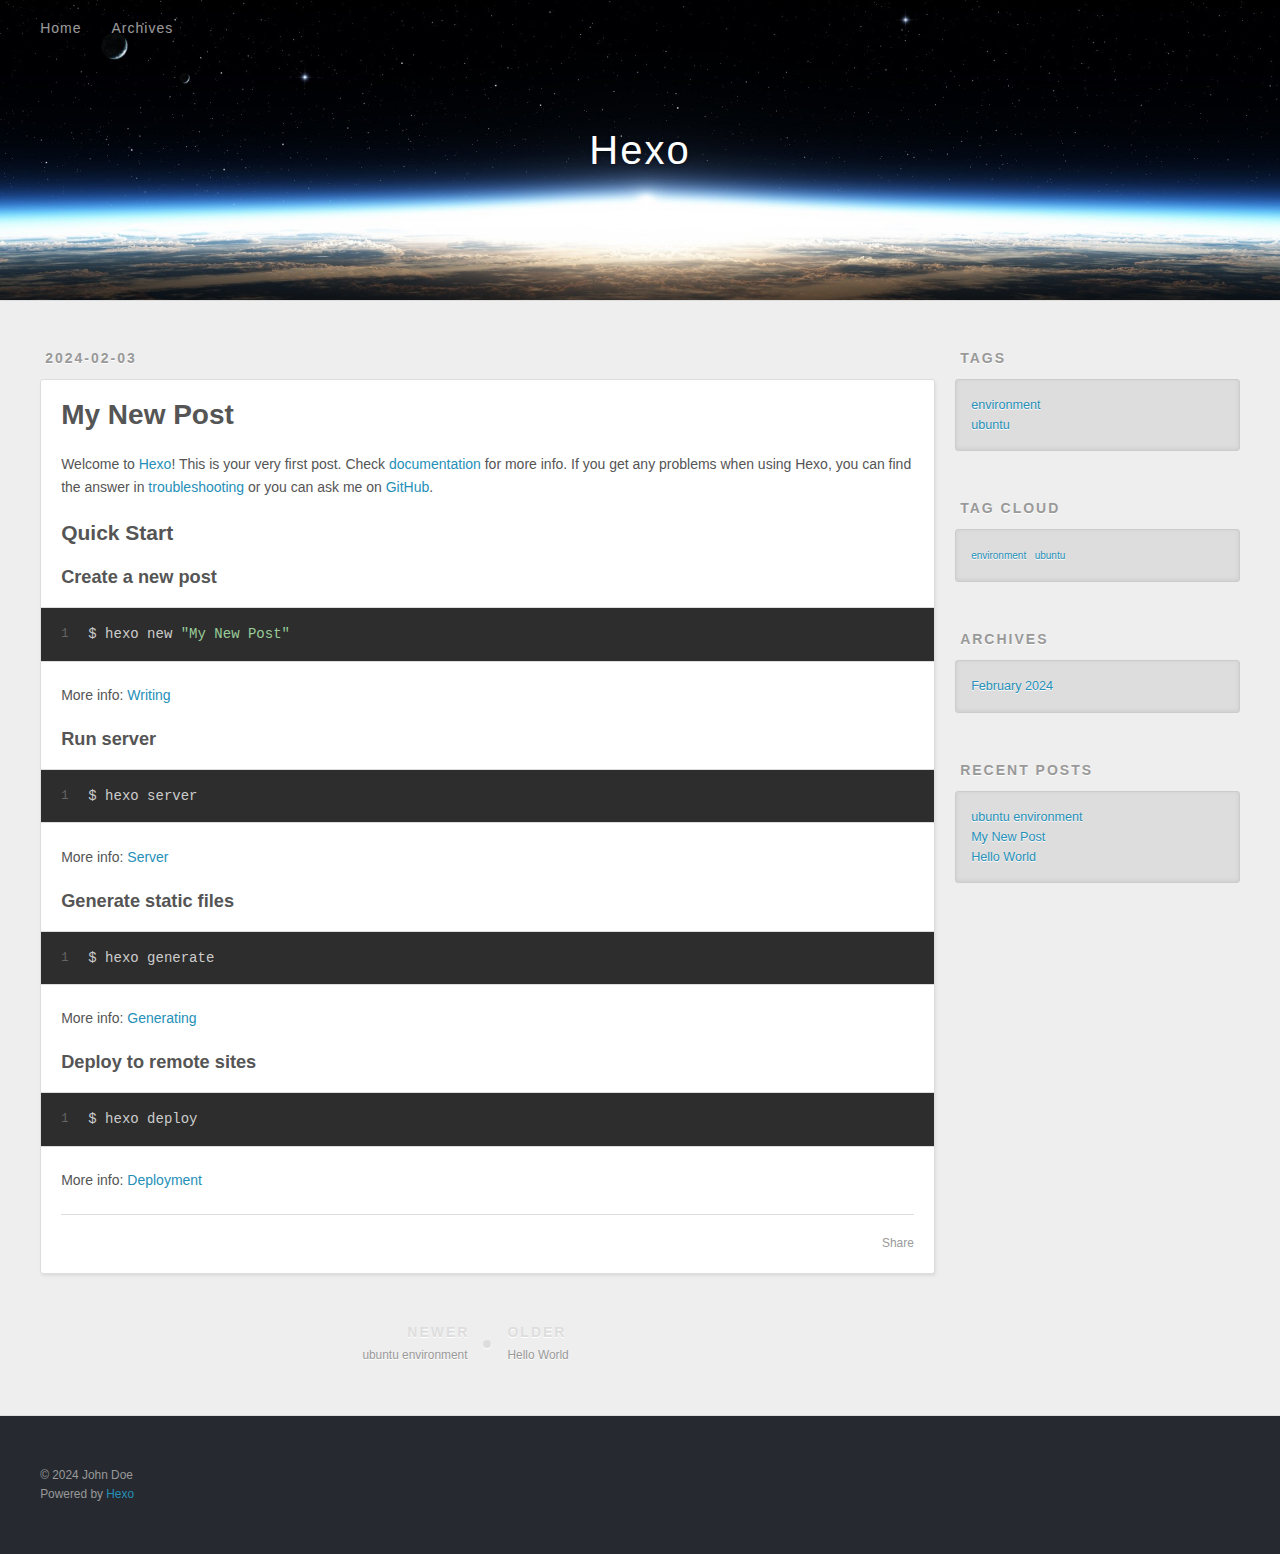
<file: 2024/02/03/My-New-Post/index.html>
<!DOCTYPE html>
<html>
<head>
  <meta charset="utf-8">
  
  
  <title>My New Post | Hexo</title>
  <meta name="viewport" content="width=device-width, initial-scale=1, shrink-to-fit=no">
  <meta name="description" content="Welcome to Hexo! This is your very first post. Check documentation for more info. If you get any problems when using Hexo, you can find the answer in troubleshooting or you can ask me on GitHub. Quick">
<meta property="og:type" content="article">
<meta property="og:title" content="My New Post">
<meta property="og:url" content="http://example.com/2024/02/03/My-New-Post/index.html">
<meta property="og:site_name" content="Hexo">
<meta property="og:description" content="Welcome to Hexo! This is your very first post. Check documentation for more info. If you get any problems when using Hexo, you can find the answer in troubleshooting or you can ask me on GitHub. Quick">
<meta property="og:locale" content="en_US">
<meta property="article:published_time" content="2024-02-03T09:02:03.031Z">
<meta property="article:modified_time" content="2024-02-03T09:05:05.159Z">
<meta property="article:author" content="John Doe">
<meta name="twitter:card" content="summary">
  
    <link rel="alternate" href="/atom.xml" title="Hexo" type="application/atom+xml">
  
  
    <link rel="shortcut icon" href="/favicon.png">
  
  
  
<link rel="stylesheet" href="/css/style.css">

  
    
<link rel="stylesheet" href="/fancybox/jquery.fancybox.min.css">

  
  
<meta name="generator" content="Hexo 7.1.1"></head>

<body>
  <div id="container">
    <div id="wrap">
      <header id="header">
  <div id="banner"></div>
  <div id="header-outer" class="outer">
    <div id="header-title" class="inner">
      <h1 id="logo-wrap">
        <a href="/" id="logo">Hexo</a>
      </h1>
      
    </div>
    <div id="header-inner" class="inner">
      <nav id="main-nav">
        <a id="main-nav-toggle" class="nav-icon"><span class="fa fa-bars"></span></a>
        
          <a class="main-nav-link" href="/">Home</a>
        
          <a class="main-nav-link" href="/archives">Archives</a>
        
      </nav>
      <nav id="sub-nav">
        
        
          <a class="nav-icon" href="/atom.xml" title="RSS Feed"><span class="fa fa-rss"></span></a>
        
        <a class="nav-icon nav-search-btn" title="Search"><span class="fa fa-search"></span></a>
      </nav>
      <div id="search-form-wrap">
        <form action="//google.com/search" method="get" accept-charset="UTF-8" class="search-form"><input type="search" name="q" class="search-form-input" placeholder="Search"><button type="submit" class="search-form-submit">&#xF002;</button><input type="hidden" name="sitesearch" value="http://example.com"></form>
      </div>
    </div>
  </div>
</header>

      <div class="outer">
        <section id="main"><article id="post-My-New-Post" class="h-entry article article-type-post" itemprop="blogPost" itemscope itemtype="https://schema.org/BlogPosting">
  <div class="article-meta">
    <a href="/2024/02/03/My-New-Post/" class="article-date">
  <time class="dt-published" datetime="2024-02-03T09:02:03.031Z" itemprop="datePublished">2024-02-03</time>
</a>
    
  </div>
  <div class="article-inner">
    
    
      <header class="article-header">
        
  
    <h1 class="p-name article-title" itemprop="headline name">
      My New Post
    </h1>
  

      </header>
    
    <div class="e-content article-entry" itemprop="articleBody">
      
        <p>Welcome to <a target="_blank" rel="noopener" href="https://hexo.io/">Hexo</a>! This is your very first post. Check <a target="_blank" rel="noopener" href="https://hexo.io/docs/">documentation</a> for more info. If you get any problems when using Hexo, you can find the answer in <a target="_blank" rel="noopener" href="https://hexo.io/docs/troubleshooting.html">troubleshooting</a> or you can ask me on <a target="_blank" rel="noopener" href="https://github.com/hexojs/hexo/issues">GitHub</a>.</p>
<h2 id="Quick-Start"><a href="#Quick-Start" class="headerlink" title="Quick Start"></a>Quick Start</h2><h3 id="Create-a-new-post"><a href="#Create-a-new-post" class="headerlink" title="Create a new post"></a>Create a new post</h3><figure class="highlight bash"><table><tr><td class="gutter"><pre><span class="line">1</span><br></pre></td><td class="code"><pre><span class="line">$ hexo new <span class="string">&quot;My New Post&quot;</span></span><br></pre></td></tr></table></figure>

<p>More info: <a target="_blank" rel="noopener" href="https://hexo.io/docs/writing.html">Writing</a></p>
<h3 id="Run-server"><a href="#Run-server" class="headerlink" title="Run server"></a>Run server</h3><figure class="highlight bash"><table><tr><td class="gutter"><pre><span class="line">1</span><br></pre></td><td class="code"><pre><span class="line">$ hexo server</span><br></pre></td></tr></table></figure>

<p>More info: <a target="_blank" rel="noopener" href="https://hexo.io/docs/server.html">Server</a></p>
<h3 id="Generate-static-files"><a href="#Generate-static-files" class="headerlink" title="Generate static files"></a>Generate static files</h3><figure class="highlight bash"><table><tr><td class="gutter"><pre><span class="line">1</span><br></pre></td><td class="code"><pre><span class="line">$ hexo generate</span><br></pre></td></tr></table></figure>

<p>More info: <a target="_blank" rel="noopener" href="https://hexo.io/docs/generating.html">Generating</a></p>
<h3 id="Deploy-to-remote-sites"><a href="#Deploy-to-remote-sites" class="headerlink" title="Deploy to remote sites"></a>Deploy to remote sites</h3><figure class="highlight bash"><table><tr><td class="gutter"><pre><span class="line">1</span><br></pre></td><td class="code"><pre><span class="line">$ hexo deploy</span><br></pre></td></tr></table></figure>

<p>More info: <a target="_blank" rel="noopener" href="https://hexo.io/docs/one-command-deployment.html">Deployment</a></p>

      
    </div>
    <footer class="article-footer">
      <a data-url="http://example.com/2024/02/03/My-New-Post/" data-id="cls7s4q7y0000b4ar49q862ki" data-title="My New Post" class="article-share-link"><span class="fa fa-share">Share</span></a>
      
      
      
    </footer>
  </div>
  
    
<nav id="article-nav">
  
    <a href="/2024/02/05/ubuntu-environment/" id="article-nav-newer" class="article-nav-link-wrap">
      <strong class="article-nav-caption">Newer</strong>
      <div class="article-nav-title">
        
          ubuntu environment
        
      </div>
    </a>
  
  
    <a href="/2024/02/03/hello-world/" id="article-nav-older" class="article-nav-link-wrap">
      <strong class="article-nav-caption">Older</strong>
      <div class="article-nav-title">Hello World</div>
    </a>
  
</nav>

  
</article>


</section>
        
          <aside id="sidebar">
  
    

  
    
  <div class="widget-wrap">
    <h3 class="widget-title">Tags</h3>
    <div class="widget">
      <ul class="tag-list" itemprop="keywords"><li class="tag-list-item"><a class="tag-list-link" href="/tags/environment/" rel="tag">environment</a></li><li class="tag-list-item"><a class="tag-list-link" href="/tags/ubuntu/" rel="tag">ubuntu</a></li></ul>
    </div>
  </div>


  
    
  <div class="widget-wrap">
    <h3 class="widget-title">Tag Cloud</h3>
    <div class="widget tagcloud">
      <a href="/tags/environment/" style="font-size: 10px;">environment</a> <a href="/tags/ubuntu/" style="font-size: 10px;">ubuntu</a>
    </div>
  </div>

  
    
  <div class="widget-wrap">
    <h3 class="widget-title">Archives</h3>
    <div class="widget">
      <ul class="archive-list"><li class="archive-list-item"><a class="archive-list-link" href="/archives/2024/02/">February 2024</a></li></ul>
    </div>
  </div>


  
    
  <div class="widget-wrap">
    <h3 class="widget-title">Recent Posts</h3>
    <div class="widget">
      <ul>
        
          <li>
            <a href="/2024/02/05/ubuntu-environment/">ubuntu environment</a>
          </li>
        
          <li>
            <a href="/2024/02/03/My-New-Post/">My New Post</a>
          </li>
        
          <li>
            <a href="/2024/02/03/hello-world/">Hello World</a>
          </li>
        
      </ul>
    </div>
  </div>

  
</aside>
        
      </div>
      <footer id="footer">
  
  <div class="outer">
    <div id="footer-info" class="inner">
      
      &copy; 2024 John Doe<br>
      Powered by <a href="https://hexo.io/" target="_blank">Hexo</a>
    </div>
  </div>
</footer>

    </div>
    <nav id="mobile-nav">
  
    <a href="/" class="mobile-nav-link">Home</a>
  
    <a href="/archives" class="mobile-nav-link">Archives</a>
  
</nav>
    


<script src="/js/jquery-3.6.4.min.js"></script>



  
<script src="/fancybox/jquery.fancybox.min.js"></script>




<script src="/js/script.js"></script>





  </div>
</body>
</html>
</file>
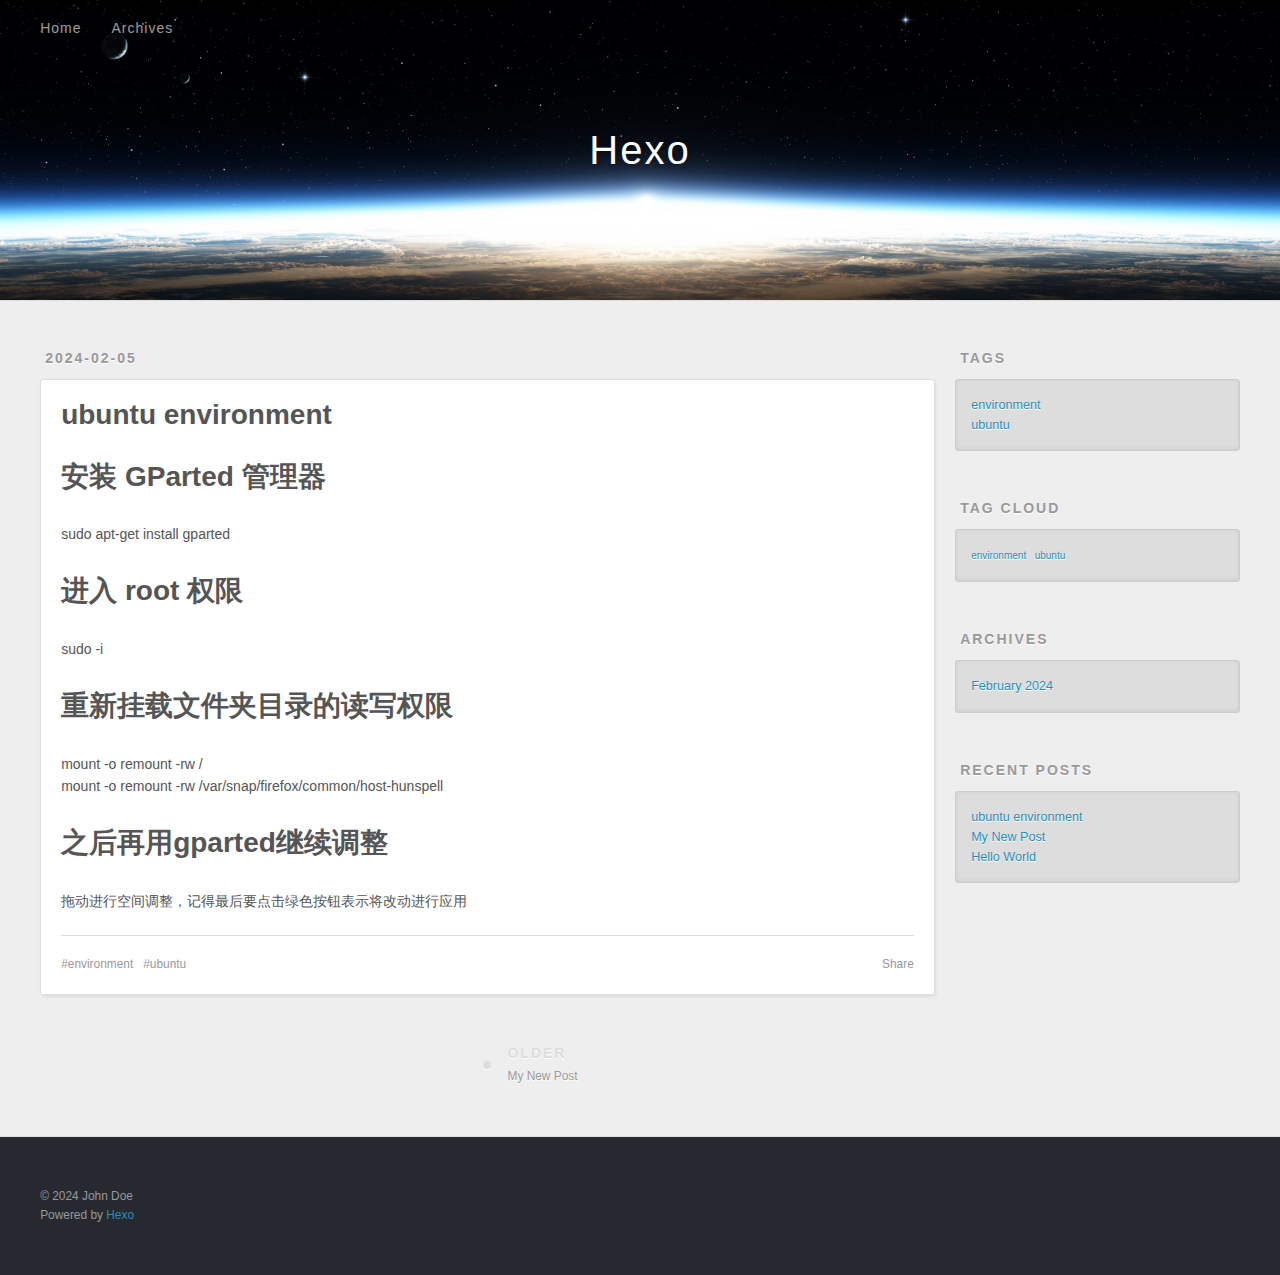
<file: 2024/02/05/ubuntu-environment/index.html>
<!DOCTYPE html>
<html>
<head>
  <meta charset="utf-8">
  
  
  <title>ubuntu environment | Hexo</title>
  <meta name="viewport" content="width=device-width, initial-scale=1, shrink-to-fit=no">
  <meta name="description" content="安装 GParted 管理器sudo apt-get install gparted 进入 root 权限sudo -i 重新挂载文件夹目录的读写权限mount -o remount -rw &#x2F;mount -o remount -rw &#x2F;var&#x2F;snap&#x2F;firefox&#x2F;common&#x2F;host-hunspell 之后再用gparted继续">
<meta property="og:type" content="article">
<meta property="og:title" content="ubuntu environment">
<meta property="og:url" content="http://example.com/2024/02/05/ubuntu-environment/index.html">
<meta property="og:site_name" content="Hexo">
<meta property="og:description" content="安装 GParted 管理器sudo apt-get install gparted 进入 root 权限sudo -i 重新挂载文件夹目录的读写权限mount -o remount -rw &#x2F;mount -o remount -rw &#x2F;var&#x2F;snap&#x2F;firefox&#x2F;common&#x2F;host-hunspell 之后再用gparted继续">
<meta property="og:locale" content="en_US">
<meta property="article:published_time" content="2024-02-04T17:32:09.000Z">
<meta property="article:modified_time" content="2024-02-04T18:11:15.339Z">
<meta property="article:author" content="John Doe">
<meta property="article:tag" content="ubuntu">
<meta property="article:tag" content="environment">
<meta name="twitter:card" content="summary">
  
    <link rel="alternate" href="/atom.xml" title="Hexo" type="application/atom+xml">
  
  
    <link rel="shortcut icon" href="/favicon.png">
  
  
  
<link rel="stylesheet" href="/css/style.css">

  
    
<link rel="stylesheet" href="/fancybox/jquery.fancybox.min.css">

  
  
<meta name="generator" content="Hexo 7.1.1"></head>

<body>
  <div id="container">
    <div id="wrap">
      <header id="header">
  <div id="banner"></div>
  <div id="header-outer" class="outer">
    <div id="header-title" class="inner">
      <h1 id="logo-wrap">
        <a href="/" id="logo">Hexo</a>
      </h1>
      
    </div>
    <div id="header-inner" class="inner">
      <nav id="main-nav">
        <a id="main-nav-toggle" class="nav-icon"><span class="fa fa-bars"></span></a>
        
          <a class="main-nav-link" href="/">Home</a>
        
          <a class="main-nav-link" href="/archives">Archives</a>
        
      </nav>
      <nav id="sub-nav">
        
        
          <a class="nav-icon" href="/atom.xml" title="RSS Feed"><span class="fa fa-rss"></span></a>
        
        <a class="nav-icon nav-search-btn" title="Search"><span class="fa fa-search"></span></a>
      </nav>
      <div id="search-form-wrap">
        <form action="//google.com/search" method="get" accept-charset="UTF-8" class="search-form"><input type="search" name="q" class="search-form-input" placeholder="Search"><button type="submit" class="search-form-submit">&#xF002;</button><input type="hidden" name="sitesearch" value="http://example.com"></form>
      </div>
    </div>
  </div>
</header>

      <div class="outer">
        <section id="main"><article id="post-ubuntu-environment" class="h-entry article article-type-post" itemprop="blogPost" itemscope itemtype="https://schema.org/BlogPosting">
  <div class="article-meta">
    <a href="/2024/02/05/ubuntu-environment/" class="article-date">
  <time class="dt-published" datetime="2024-02-04T17:32:09.000Z" itemprop="datePublished">2024-02-05</time>
</a>
    
  </div>
  <div class="article-inner">
    
    
      <header class="article-header">
        
  
    <h1 class="p-name article-title" itemprop="headline name">
      ubuntu environment
    </h1>
  

      </header>
    
    <div class="e-content article-entry" itemprop="articleBody">
      
        <h1 id="安装-GParted-管理器"><a href="#安装-GParted-管理器" class="headerlink" title="安装 GParted 管理器"></a>安装 GParted 管理器</h1><p>sudo apt-get install gparted</p>
<h1 id="进入-root-权限"><a href="#进入-root-权限" class="headerlink" title="进入 root 权限"></a>进入 root 权限</h1><p>sudo -i</p>
<h1 id="重新挂载文件夹目录的读写权限"><a href="#重新挂载文件夹目录的读写权限" class="headerlink" title="重新挂载文件夹目录的读写权限"></a>重新挂载文件夹目录的读写权限</h1><p>mount -o remount -rw &#x2F;<br>mount -o remount -rw &#x2F;var&#x2F;snap&#x2F;firefox&#x2F;common&#x2F;host-hunspell</p>
<h1 id="之后再用gparted继续调整"><a href="#之后再用gparted继续调整" class="headerlink" title="之后再用gparted继续调整"></a>之后再用gparted继续调整</h1><p>拖动进行空间调整，记得最后要点击绿色按钮表示将改动进行应用</p>

      
    </div>
    <footer class="article-footer">
      <a data-url="http://example.com/2024/02/05/ubuntu-environment/" data-id="cls7s8ztt0000xgar00vwfgwo" data-title="ubuntu environment" class="article-share-link"><span class="fa fa-share">Share</span></a>
      
      
      
  <ul class="article-tag-list" itemprop="keywords"><li class="article-tag-list-item"><a class="article-tag-list-link" href="/tags/environment/" rel="tag">environment</a></li><li class="article-tag-list-item"><a class="article-tag-list-link" href="/tags/ubuntu/" rel="tag">ubuntu</a></li></ul>

    </footer>
  </div>
  
    
<nav id="article-nav">
  
  
    <a href="/2024/02/03/My-New-Post/" id="article-nav-older" class="article-nav-link-wrap">
      <strong class="article-nav-caption">Older</strong>
      <div class="article-nav-title">My New Post</div>
    </a>
  
</nav>

  
</article>


</section>
        
          <aside id="sidebar">
  
    

  
    
  <div class="widget-wrap">
    <h3 class="widget-title">Tags</h3>
    <div class="widget">
      <ul class="tag-list" itemprop="keywords"><li class="tag-list-item"><a class="tag-list-link" href="/tags/environment/" rel="tag">environment</a></li><li class="tag-list-item"><a class="tag-list-link" href="/tags/ubuntu/" rel="tag">ubuntu</a></li></ul>
    </div>
  </div>


  
    
  <div class="widget-wrap">
    <h3 class="widget-title">Tag Cloud</h3>
    <div class="widget tagcloud">
      <a href="/tags/environment/" style="font-size: 10px;">environment</a> <a href="/tags/ubuntu/" style="font-size: 10px;">ubuntu</a>
    </div>
  </div>

  
    
  <div class="widget-wrap">
    <h3 class="widget-title">Archives</h3>
    <div class="widget">
      <ul class="archive-list"><li class="archive-list-item"><a class="archive-list-link" href="/archives/2024/02/">February 2024</a></li></ul>
    </div>
  </div>


  
    
  <div class="widget-wrap">
    <h3 class="widget-title">Recent Posts</h3>
    <div class="widget">
      <ul>
        
          <li>
            <a href="/2024/02/05/ubuntu-environment/">ubuntu environment</a>
          </li>
        
          <li>
            <a href="/2024/02/03/My-New-Post/">My New Post</a>
          </li>
        
          <li>
            <a href="/2024/02/03/hello-world/">Hello World</a>
          </li>
        
      </ul>
    </div>
  </div>

  
</aside>
        
      </div>
      <footer id="footer">
  
  <div class="outer">
    <div id="footer-info" class="inner">
      
      &copy; 2024 John Doe<br>
      Powered by <a href="https://hexo.io/" target="_blank">Hexo</a>
    </div>
  </div>
</footer>

    </div>
    <nav id="mobile-nav">
  
    <a href="/" class="mobile-nav-link">Home</a>
  
    <a href="/archives" class="mobile-nav-link">Archives</a>
  
</nav>
    


<script src="/js/jquery-3.6.4.min.js"></script>



  
<script src="/fancybox/jquery.fancybox.min.js"></script>




<script src="/js/script.js"></script>





  </div>
</body>
</html>
</file>
<file: css/style.css>
body {
  width: 100%;
}
body:before,
body:after {
  content: "";
  display: table;
}
body:after {
  clear: both;
}
html,
body,
div,
span,
applet,
object,
iframe,
h1,
h2,
h3,
h4,
h5,
h6,
p,
blockquote,
pre,
a,
abbr,
acronym,
address,
big,
cite,
code,
del,
dfn,
em,
img,
ins,
kbd,
q,
s,
samp,
small,
strike,
strong,
sub,
sup,
tt,
var,
dl,
dt,
dd,
ol,
ul,
li,
fieldset,
form,
label,
legend,
table,
caption,
tbody,
tfoot,
thead,
tr,
th,
td {
  margin: 0;
  padding: 0;
  border: 0;
  outline: 0;
  font-weight: inherit;
  font-style: inherit;
  font-family: inherit;
  font-size: 100%;
  vertical-align: baseline;
}
body {
  line-height: 1;
  color: #000;
  background: #fff;
}
ol,
ul {
  list-style: none;
}
table {
  border-collapse: separate;
  border-spacing: 0;
  vertical-align: middle;
}
caption,
th,
td {
  text-align: left;
  font-weight: normal;
  vertical-align: middle;
}
a img {
  border: none;
}
input,
button {
  margin: 0;
  padding: 0;
}
input::-moz-focus-inner,
button::-moz-focus-inner {
  border: 0;
  padding: 0;
}
html,
body,
#container {
  height: 100%;
}
body {
  background: #eee;
  font: 14px -apple-system, BlinkMacSystemFont, "Segoe UI", "Roboto", "Oxygen", "Ubuntu", "Cantarell", "Fira Sans", "Droid Sans", "Helvetica Neue", sans-serif;
  -webkit-text-size-adjust: 100%;
}
.outer {
  max-width: 1220px;
  margin: 0 auto;
  padding: 0 20px;
}
.outer:before,
.outer:after {
  content: "";
  display: table;
}
.outer:after {
  clear: both;
}
.inner {
  display: inline;
  float: left;
  width: 98.33333333333333%;
  margin: 0 0.833333333333333%;
}
.left,
.alignleft {
  float: left;
}
.right,
.alignright {
  float: right;
}
.clear {
  clear: both;
}
#container {
  position: relative;
}
.mobile-nav-on {
  overflow: hidden;
}
#wrap {
  height: 100%;
  width: 100%;
  position: absolute;
  top: 0;
  left: 0;
  -webkit-transition: 0.2s ease-out;
  -moz-transition: 0.2s ease-out;
  -ms-transition: 0.2s ease-out;
  transition: 0.2s ease-out;
  z-index: 1;
  background: #eee;
}
.mobile-nav-on #wrap {
  left: 280px;
}
@media screen and (min-width: 768px) {
  #main {
    display: inline;
    float: left;
    width: 73.33333333333333%;
    margin: 0 0.833333333333333%;
  }
}
.article-date,
.article-category-link,
.archive-year,
.widget-title {
  text-decoration: none;
  text-transform: uppercase;
  letter-spacing: 2px;
  color: #999;
  margin-bottom: 1em;
  margin-left: 5px;
  line-height: 1em;
  text-shadow: 0 1px #fff;
  font-weight: bold;
}
.article-inner,
.archive-article-inner {
  background: #fff;
  -webkit-box-shadow: 1px 2px 3px #ddd;
  box-shadow: 1px 2px 3px #ddd;
  border: 1px solid #ddd;
  border-radius: 3px;
}
.article-entry h1,
.widget h1 {
  font-size: 2em;
}
.article-entry h2,
.widget h2 {
  font-size: 1.5em;
}
.article-entry h3,
.widget h3 {
  font-size: 1.3em;
}
.article-entry h4,
.widget h4 {
  font-size: 1.2em;
}
.article-entry h5,
.widget h5 {
  font-size: 1em;
}
.article-entry h6,
.widget h6 {
  font-size: 1em;
  color: #999;
}
.article-entry hr,
.widget hr {
  border: 1px dashed #ddd;
}
.article-entry strong,
.widget strong {
  font-weight: bold;
}
.article-entry em,
.widget em,
.article-entry cite,
.widget cite {
  font-style: italic;
}
.article-entry sup,
.widget sup,
.article-entry sub,
.widget sub {
  font-size: 0.75em;
  line-height: 0;
  position: relative;
  vertical-align: baseline;
}
.article-entry sup,
.widget sup {
  top: -0.5em;
}
.article-entry sub,
.widget sub {
  bottom: -0.2em;
}
.article-entry small,
.widget small {
  font-size: 0.85em;
}
.article-entry acronym,
.widget acronym,
.article-entry abbr,
.widget abbr {
  border-bottom: 1px dotted;
}
.article-entry ul,
.widget ul,
.article-entry ol,
.widget ol,
.article-entry dl,
.widget dl {
  margin: 0 20px;
  line-height: 1.6em;
}
.article-entry ul ul,
.widget ul ul,
.article-entry ol ul,
.widget ol ul,
.article-entry ul ol,
.widget ul ol,
.article-entry ol ol,
.widget ol ol {
  margin-top: 0;
  margin-bottom: 0;
}
.article-entry ul,
.widget ul {
  list-style: disc;
}
.article-entry ol,
.widget ol {
  list-style: decimal;
}
.article-entry dt,
.widget dt {
  font-weight: bold;
}
#header {
  height: 300px;
  position: relative;
  border-bottom: 1px solid #ddd;
}
#header:before,
#header:after {
  content: "";
  position: absolute;
  left: 0;
  right: 0;
  height: 40px;
}
#header:before {
  top: 0;
  background: -webkit-linear-gradient(rgba(0,0,0,0.2), transparent);
  background: -moz-linear-gradient(rgba(0,0,0,0.2), transparent);
  background: -ms-linear-gradient(rgba(0,0,0,0.2), transparent);
  background: linear-gradient(rgba(0,0,0,0.2), transparent);
}
#header:after {
  bottom: 0;
  background: -webkit-linear-gradient(transparent, rgba(0,0,0,0.2));
  background: -moz-linear-gradient(transparent, rgba(0,0,0,0.2));
  background: -ms-linear-gradient(transparent, rgba(0,0,0,0.2));
  background: linear-gradient(transparent, rgba(0,0,0,0.2));
}
#header-outer {
  height: 100%;
  position: relative;
}
#header-inner {
  position: relative;
  overflow: hidden;
}
#banner {
  position: absolute;
  top: 0;
  left: 0;
  width: 100%;
  height: 100%;
  background: url("images/banner.jpg") center #000;
  background-size: cover;
  z-index: -1;
}
#header-title {
  text-align: center;
  height: 40px;
  position: absolute;
  top: 50%;
  left: 0;
  margin-top: -20px;
}
#logo,
#subtitle {
  text-decoration: none;
  color: #fff;
  font-weight: 300;
  text-shadow: 0 1px 4px rgba(0,0,0,0.3);
}
#logo {
  font-size: 40px;
  line-height: 40px;
  letter-spacing: 2px;
}
#subtitle {
  font-size: 16px;
  line-height: 16px;
  letter-spacing: 1px;
}
#subtitle-wrap {
  margin-top: 16px;
}
#main-nav {
  float: left;
  margin-left: -15px;
}
.nav-icon,
.main-nav-link {
  float: left;
  color: #fff;
  opacity: 0.6;
  text-decoration: none;
  text-shadow: 0 1px rgba(0,0,0,0.2);
  -webkit-transition: opacity 0.2s;
  -moz-transition: opacity 0.2s;
  -ms-transition: opacity 0.2s;
  transition: opacity 0.2s;
  display: block;
  padding: 20px 15px;
}
.nav-icon:hover,
.main-nav-link:hover {
  opacity: 1;
}
.nav-icon {
  text-align: center;
  font-size: 14px;
  width: 14px;
  height: 14px;
  padding: 20px 15px;
  position: relative;
  cursor: pointer;
}
.main-nav-link {
  font-weight: 300;
  letter-spacing: 1px;
}
@media screen and (max-width: 479px) {
  .main-nav-link {
    display: none;
  }
}
#main-nav-toggle {
  display: none;
}
@media screen and (max-width: 479px) {
  #main-nav-toggle {
    display: block;
  }
}
#sub-nav {
  float: right;
  margin-right: -15px;
}
#search-form-wrap {
  position: absolute;
  top: 15px;
  width: 150px;
  height: 30px;
  right: -150px;
  opacity: 0;
  -webkit-transition: 0.2s ease-out;
  -moz-transition: 0.2s ease-out;
  -ms-transition: 0.2s ease-out;
  transition: 0.2s ease-out;
}
#search-form-wrap.on {
  opacity: 1;
  right: 0;
}
@media screen and (max-width: 479px) {
  #search-form-wrap {
    width: 100%;
    right: -100%;
  }
}
.search-form {
  position: absolute;
  top: 0;
  left: 0;
  right: 0;
  background: #fff;
  padding: 5px 15px;
  border-radius: 15px;
  -webkit-box-shadow: 0 0 10px rgba(0,0,0,0.3);
  box-shadow: 0 0 10px rgba(0,0,0,0.3);
}
.search-form-input {
  border: none;
  background: none;
  color: #555;
  width: 100%;
  font: 13px -apple-system, BlinkMacSystemFont, "Segoe UI", "Roboto", "Oxygen", "Ubuntu", "Cantarell", "Fira Sans", "Droid Sans", "Helvetica Neue", sans-serif;
  outline: none;
}
.search-form-input::-webkit-search-results-decoration,
.search-form-input::-webkit-search-cancel-button {
  -webkit-appearance: none;
}
.search-form-submit {
  position: absolute;
  top: 50%;
  right: 10px;
  margin-top: -7px;
  font: 13px ForkAwesome;
  border: none;
  background: none;
  color: #bbb;
  cursor: pointer;
}
.search-form-submit:hover,
.search-form-submit:focus {
  color: #777;
}
.article {
  margin: 50px 0;
}
.article-inner {
  overflow: hidden;
}
.article-meta:before,
.article-meta:after {
  content: "";
  display: table;
}
.article-meta:after {
  clear: both;
}
.article-date {
  float: left;
}
.article-category {
  float: left;
  line-height: 1em;
  color: #ccc;
  text-shadow: 0 1px #fff;
  margin-left: 8px;
}
.article-category:before {
  content: "\2022";
}
.article-category-link {
  margin: 0 12px 1em;
}
.article-header {
  padding: 20px 20px 0;
}
.article-title {
  text-decoration: none;
  font-size: 2em;
  font-weight: bold;
  color: #555;
  line-height: 1.1em;
  -webkit-transition: color 0.2s;
  -moz-transition: color 0.2s;
  -ms-transition: color 0.2s;
  transition: color 0.2s;
}
a.article-title:hover {
  color: #258fb8;
}
.article-entry {
  color: #555;
  padding: 0 20px;
}
.article-entry:before,
.article-entry:after {
  content: "";
  display: table;
}
.article-entry:after {
  clear: both;
}
.article-entry p,
.article-entry table {
  line-height: 1.6em;
  margin: 1.6em 0;
}
.article-entry h1,
.article-entry h2,
.article-entry h3,
.article-entry h4,
.article-entry h5,
.article-entry h6 {
  font-weight: bold;
}
.article-entry h1,
.article-entry h2,
.article-entry h3,
.article-entry h4,
.article-entry h5,
.article-entry h6 {
  line-height: 1.1em;
  margin: 1.1em 0;
}
.article-entry a {
  color: #258fb8;
  text-decoration: none;
}
.article-entry a:hover {
  text-decoration: underline;
}
.article-entry ul,
.article-entry ol,
.article-entry dl {
  margin-top: 1.6em;
  margin-bottom: 1.6em;
}
.article-entry img,
.article-entry video {
  max-width: 100%;
  height: auto;
  display: block;
  margin: auto;
}
.article-entry iframe {
  border: none;
}
.article-entry table {
  width: 100%;
  border-collapse: collapse;
  border-spacing: 0;
}
.article-entry th {
  font-weight: bold;
  border-bottom: 3px solid #ddd;
  padding-bottom: 0.5em;
}
.article-entry td {
  border-bottom: 1px solid #ddd;
  padding: 10px 0;
}
.article-entry blockquote {
  font-family: Georgia, "Times New Roman", serif;
  margin: 1.6em 20px;
  text-align: center;
}
.article-entry blockquote footer {
  font-size: 14px;
  margin: 1.6em 0;
  font-family: -apple-system, BlinkMacSystemFont, "Segoe UI", "Roboto", "Oxygen", "Ubuntu", "Cantarell", "Fira Sans", "Droid Sans", "Helvetica Neue", sans-serif;
}
.article-entry blockquote footer cite:before {
  content: "—";
  padding: 0 0.5em;
}
.article-entry .pullquote {
  text-align: left;
  width: 45%;
  margin: 0;
}
.article-entry .pullquote.left {
  margin-left: 0.5em;
  margin-right: 1em;
}
.article-entry .pullquote.right {
  margin-right: 0.5em;
  margin-left: 1em;
}
.article-entry .caption {
  color: #999;
  display: block;
  font-size: 0.9em;
  margin-top: 0.5em;
  position: relative;
  text-align: center;
}
.article-entry .video-container {
  position: relative;
  padding-top: 56.25%;
  height: 0;
  overflow: hidden;
}
.article-entry .video-container iframe,
.article-entry .video-container object,
.article-entry .video-container embed {
  position: absolute;
  top: 0;
  left: 0;
  width: 100%;
  height: 100%;
  margin-top: 0;
}
.article-more-link a {
  display: inline-block;
  line-height: 1em;
  padding: 6px 15px;
  border-radius: 15px;
  background: #eee;
  color: #999;
  text-shadow: 0 1px #fff;
  text-decoration: none;
}
.article-more-link a:hover {
  background: #258fb8;
  color: #fff;
  text-decoration: none;
  text-shadow: 0 1px #1e7293;
}
.article-footer {
  font-size: 0.85em;
  line-height: 1.6em;
  border-top: 1px solid #ddd;
  padding-top: 1.6em;
  margin: 0 20px 20px;
}
.article-footer:before,
.article-footer:after {
  content: "";
  display: table;
}
.article-footer:after {
  clear: both;
}
.article-footer a {
  color: #999;
  text-decoration: none;
}
.article-footer a:hover {
  color: #555;
}
.article-tag-list-item {
  float: left;
  margin-right: 10px;
}
.article-tag-list-link:before {
  content: "#";
}
.article-comment-link {
  float: right;
}
.article-comment-link:before {
  padding-right: 8px;
}
.article-share-link {
  cursor: pointer;
  float: right;
  margin-left: 20px;
}
.article-share-link:before {
  padding-right: 6px;
}
#article-nav {
  position: relative;
}
#article-nav:before,
#article-nav:after {
  content: "";
  display: table;
}
#article-nav:after {
  clear: both;
}
@media screen and (min-width: 768px) {
  #article-nav {
    margin: 50px 0;
  }
  #article-nav:before {
    width: 8px;
    height: 8px;
    position: absolute;
    top: 50%;
    left: 50%;
    margin-top: -4px;
    margin-left: -4px;
    content: "";
    border-radius: 50%;
    background: #ddd;
    -webkit-box-shadow: 0 1px 2px #fff;
    box-shadow: 0 1px 2px #fff;
  }
}
.article-nav-link-wrap {
  text-decoration: none;
  text-shadow: 0 1px #fff;
  color: #999;
  -webkit-box-sizing: border-box;
  -moz-box-sizing: border-box;
  box-sizing: border-box;
  margin-top: 50px;
  text-align: center;
  display: block;
}
.article-nav-link-wrap:hover {
  color: #555;
}
@media screen and (min-width: 768px) {
  .article-nav-link-wrap {
    width: 50%;
    margin-top: 0;
  }
}
@media screen and (min-width: 768px) {
  #article-nav-newer {
    float: left;
    text-align: right;
    padding-right: 20px;
  }
}
@media screen and (min-width: 768px) {
  #article-nav-older {
    float: right;
    text-align: left;
    padding-left: 20px;
  }
}
.article-nav-caption {
  text-transform: uppercase;
  letter-spacing: 2px;
  color: #ddd;
  line-height: 1em;
  font-weight: bold;
}
#article-nav-newer .article-nav-caption {
  margin-right: -2px;
}
.article-nav-title {
  font-size: 0.85em;
  line-height: 1.6em;
  margin-top: 0.5em;
}
.article-share-box {
  position: absolute;
  display: none;
  background: #fff;
  -webkit-box-shadow: 1px 2px 10px rgba(0,0,0,0.2);
  box-shadow: 1px 2px 10px rgba(0,0,0,0.2);
  border-radius: 3px;
  margin-left: -145px;
  overflow: hidden;
  z-index: 1;
}
.article-share-box.on {
  display: block;
}
.article-share-input {
  width: 100%;
  background: none;
  -webkit-box-sizing: border-box;
  -moz-box-sizing: border-box;
  box-sizing: border-box;
  font: 14px -apple-system, BlinkMacSystemFont, "Segoe UI", "Roboto", "Oxygen", "Ubuntu", "Cantarell", "Fira Sans", "Droid Sans", "Helvetica Neue", sans-serif;
  padding: 0 15px;
  color: #555;
  outline: none;
  border: 1px solid #ddd;
  border-radius: 3px 3px 0 0;
  height: 36px;
  line-height: 36px;
}
.article-share-links {
  background: #eee;
}
.article-share-links:before,
.article-share-links:after {
  content: "";
  display: table;
}
.article-share-links:after {
  clear: both;
}
.article-share-twitter,
.article-share-facebook,
.article-share-pinterest,
.article-share-linkedin {
  width: 50px;
  height: 36px;
  display: block;
  float: left;
  position: relative;
  color: #999;
  text-shadow: 0 1px #fff;
}
.article-share-twitter:before,
.article-share-facebook:before,
.article-share-pinterest:before,
.article-share-linkedin:before {
  font-size: 20px;
  width: 20px;
  height: 20px;
  position: absolute;
  top: 50%;
  left: 50%;
  margin-top: -10px;
  margin-left: -10px;
  text-align: center;
}
.article-share-twitter:hover,
.article-share-facebook:hover,
.article-share-pinterest:hover,
.article-share-linkedin:hover {
  color: #fff;
}
.article-share-twitter:hover {
  background: #00aced;
  text-shadow: 0 1px #008abe;
}
.article-share-facebook:hover {
  background: #3b5998;
  text-shadow: 0 1px #2f477a;
}
.article-share-pinterest:hover {
  background: #cb2027;
  text-shadow: 0 1px #a21a1f;
}
.article-share-linkedin:hover {
  background: #0077b5;
  text-shadow: 0 1px #005f91;
}
.article-gallery {
  background: #000;
  position: relative;
}
.article-gallery-photos {
  position: relative;
  overflow: hidden;
}
.article-gallery-img {
  display: none;
  max-width: 100%;
}
.article-gallery-img:first-child {
  display: block;
}
.article-gallery-img.loaded {
  position: absolute;
  display: block;
}
.article-gallery-img img {
  display: block;
  max-width: 100%;
  margin: 0 auto;
}
#comments {
  background: #fff;
  -webkit-box-shadow: 1px 2px 3px #ddd;
  box-shadow: 1px 2px 3px #ddd;
  padding: 20px;
  border: 1px solid #ddd;
  border-radius: 3px;
  margin: 50px 0;
}
#comments a {
  color: #258fb8;
}
.archives-wrap {
  margin: 50px 0;
}
.archives:before,
.archives:after {
  content: "";
  display: table;
}
.archives:after {
  clear: both;
}
.archive-year-wrap {
  margin-bottom: 1em;
}
.archives {
  -webkit-column-gap: 10px;
  -moz-column-gap: 10px;
  column-gap: 10px;
}
@media screen and (min-width: 480px) and (max-width: 767px) {
  .archives {
    -webkit-column-count: 2;
    -moz-column-count: 2;
    column-count: 2;
  }
}
@media screen and (min-width: 768px) {
  .archives {
    -webkit-column-count: 3;
    -moz-column-count: 3;
    column-count: 3;
  }
}
.archive-article {
  -webkit-column-break-inside: avoid;
  page-break-inside: avoid;
  overflow: hidden;
  break-inside: avoid-column;
}
.archive-article-inner {
  padding: 10px;
  margin-bottom: 15px;
}
.archive-article-title {
  text-decoration: none;
  font-weight: bold;
  color: #555;
  -webkit-transition: color 0.2s;
  -moz-transition: color 0.2s;
  -ms-transition: color 0.2s;
  transition: color 0.2s;
  line-height: 1.6em;
}
.archive-article-title:hover {
  color: #258fb8;
}
.archive-article-footer {
  margin-top: 1em;
}
.archive-article-date {
  color: #999;
  text-decoration: none;
  font-size: 0.85em;
  line-height: 1em;
  margin-bottom: 0.5em;
  display: block;
}
#page-nav {
  margin: 50px auto;
  background: #fff;
  -webkit-box-shadow: 1px 2px 3px #ddd;
  box-shadow: 1px 2px 3px #ddd;
  border: 1px solid #ddd;
  border-radius: 3px;
  text-align: center;
  color: #999;
  overflow: hidden;
}
#page-nav:before,
#page-nav:after {
  content: "";
  display: table;
}
#page-nav:after {
  clear: both;
}
#page-nav a,
#page-nav span {
  padding: 10px 20px;
  line-height: 1;
  height: 2ex;
}
#page-nav a {
  color: #999;
  text-decoration: none;
}
#page-nav a:hover {
  background: #999;
  color: #fff;
}
#page-nav .prev {
  float: left;
}
#page-nav .next {
  float: right;
}
#page-nav .page-number {
  display: inline-block;
}
@media screen and (max-width: 479px) {
  #page-nav .page-number {
    display: none;
  }
}
#page-nav .current {
  color: #555;
  font-weight: bold;
}
#page-nav .space {
  color: #ddd;
}
#footer {
  background: #262a30;
  padding: 50px 0;
  border-top: 1px solid #ddd;
  color: #999;
}
#footer a {
  color: #258fb8;
  text-decoration: none;
}
#footer a:hover {
  text-decoration: underline;
}
#footer-info {
  line-height: 1.6em;
  font-size: 0.85em;
}
.article-entry pre,
.article-entry .highlight {
  background: #2d2d2d;
  margin: 0 -20px;
  padding: 15px 20px;
  border-style: solid;
  border-color: #ddd;
  border-width: 1px 0;
  overflow: auto;
  color: #ccc;
  line-height: 22.400000000000002px;
}
.article-entry .highlight .gutter pre,
.article-entry .gist .gist-file .gist-data .line-numbers {
  color: #666;
  font-size: 0.85em;
}
.article-entry pre,
.article-entry code {
  font-family: "Source Code Pro", Consolas, Monaco, Menlo, Consolas, monospace;
}
.article-entry code {
  background: #eee;
  text-shadow: 0 1px #fff;
  padding: 0 0.3em;
}
.article-entry pre code {
  background: none;
  text-shadow: none;
  padding: 0;
}
.article-entry .highlight pre {
  border: none;
  margin: 0;
  padding: 0;
}
.article-entry .highlight table {
  margin: 0;
  width: auto;
}
.article-entry .highlight td {
  border: none;
  padding: 0;
}
.article-entry .highlight figcaption {
  font-size: 0.85em;
  color: #999;
  line-height: 1em;
  margin-bottom: 1em;
}
.article-entry .highlight figcaption:before,
.article-entry .highlight figcaption:after {
  content: "";
  display: table;
}
.article-entry .highlight figcaption:after {
  clear: both;
}
.article-entry .highlight figcaption a {
  float: right;
}
.article-entry .highlight .gutter {
  -moz-user-select: none;
  -ms-user-select: none;
  -webkit-user-select: none;
  -webkit-user-select: none;
  -moz-user-select: none;
  -ms-user-select: none;
  user-select: none;
}
.article-entry .highlight .gutter pre {
  text-align: right;
  padding-right: 20px;
}
.article-entry .highlight .line {
  height: 22.400000000000002px;
}
.article-entry .highlight .line.marked {
  background: #515151;
}
.article-entry .gist {
  margin: 0 -20px;
  border-style: solid;
  border-color: #ddd;
  border-width: 1px 0;
  background: #2d2d2d;
  padding: 15px 20px 15px 0;
}
.article-entry .gist .gist-file {
  border: none;
  font-family: "Source Code Pro", Consolas, Monaco, Menlo, Consolas, monospace;
  margin: 0;
}
.article-entry .gist .gist-file .gist-data {
  background: none;
  border: none;
}
.article-entry .gist .gist-file .gist-data .line-numbers {
  background: none;
  border: none;
  padding: 0 20px 0 0;
}
.article-entry .gist .gist-file .gist-data .line-data {
  padding: 0 !important;
}
.article-entry .gist .gist-file .highlight {
  margin: 0;
  padding: 0;
  border: none;
}
.article-entry .gist .gist-file .gist-meta {
  background: #2d2d2d;
  color: #999;
  font: 0.85em -apple-system, BlinkMacSystemFont, "Segoe UI", "Roboto", "Oxygen", "Ubuntu", "Cantarell", "Fira Sans", "Droid Sans", "Helvetica Neue", sans-serif;
  text-shadow: 0 0;
  padding: 0;
  margin-top: 1em;
  margin-left: 20px;
}
.article-entry .gist .gist-file .gist-meta a {
  color: #258fb8;
  font-weight: normal;
}
.article-entry .gist .gist-file .gist-meta a:hover {
  text-decoration: underline;
}
pre .comment,
pre .title {
  color: #999;
}
pre .variable,
pre .attribute,
pre .tag,
pre .regexp,
pre .ruby .constant,
pre .xml .tag .title,
pre .xml .pi,
pre .xml .doctype,
pre .html .doctype,
pre .css .id,
pre .css .class,
pre .css .pseudo {
  color: #f2777a;
}
pre .number,
pre .preprocessor,
pre .built_in,
pre .literal,
pre .params,
pre .constant {
  color: #f99157;
}
pre .class,
pre .ruby .class .title,
pre .css .rules .attribute {
  color: #9c9;
}
pre .string,
pre .value,
pre .inheritance,
pre .header,
pre .ruby .symbol,
pre .xml .cdata {
  color: #9c9;
}
pre .css .hexcolor {
  color: #6cc;
}
pre .function,
pre .python .decorator,
pre .python .title,
pre .ruby .function .title,
pre .ruby .title .keyword,
pre .perl .sub,
pre .javascript .title,
pre .coffeescript .title {
  color: #69c;
}
pre .keyword,
pre .javascript .function {
  color: #c9c;
}
@media screen and (max-width: 479px) {
  #mobile-nav {
    position: absolute;
    top: 0;
    left: 0;
    width: 280px;
    height: 100%;
    background: #191919;
    border-right: 1px solid #fff;
  }
}
@media screen and (max-width: 479px) {
  .mobile-nav-link {
    display: block;
    color: #999;
    text-decoration: none;
    padding: 15px 20px;
    font-weight: bold;
  }
  .mobile-nav-link:hover {
    color: #fff;
  }
}
@media screen and (min-width: 768px) {
  #sidebar {
    display: inline;
    float: left;
    width: 23.333333333333332%;
    margin: 0 0.833333333333333%;
  }
}
.widget-wrap {
  margin: 50px 0;
}
.widget {
  color: #777;
  text-shadow: 0 1px #fff;
  background: #ddd;
  -webkit-box-shadow: 0 -1px 4px #ccc inset;
  box-shadow: 0 -1px 4px #ccc inset;
  border: 1px solid #ccc;
  padding: 15px;
  border-radius: 3px;
}
.widget a {
  color: #258fb8;
  text-decoration: none;
}
.widget a:hover {
  text-decoration: underline;
}
.widget ul ul,
.widget ol ul,
.widget dl ul,
.widget ul ol,
.widget ol ol,
.widget dl ol,
.widget ul dl,
.widget ol dl,
.widget dl dl {
  margin-left: 15px;
  list-style: disc;
}
.widget {
  line-height: 1.6em;
  word-wrap: break-word;
  font-size: 0.9em;
}
.widget ul,
.widget ol {
  list-style: none;
  margin: 0;
}
.widget ul ul,
.widget ol ul,
.widget ul ol,
.widget ol ol {
  margin: 0 20px;
}
.widget ul ul,
.widget ol ul {
  list-style: disc;
}
.widget ul ol,
.widget ol ol {
  list-style: decimal;
}
.category-list-count,
.tag-list-count,
.archive-list-count {
  padding-left: 5px;
  color: #999;
  font-size: 0.85em;
}
.category-list-count:before,
.tag-list-count:before,
.archive-list-count:before {
  content: "(";
}
.category-list-count:after,
.tag-list-count:after,
.archive-list-count:after {
  content: ")";
}
.tagcloud a {
  margin-right: 5px;
  display: inline-block;
}
</file>
